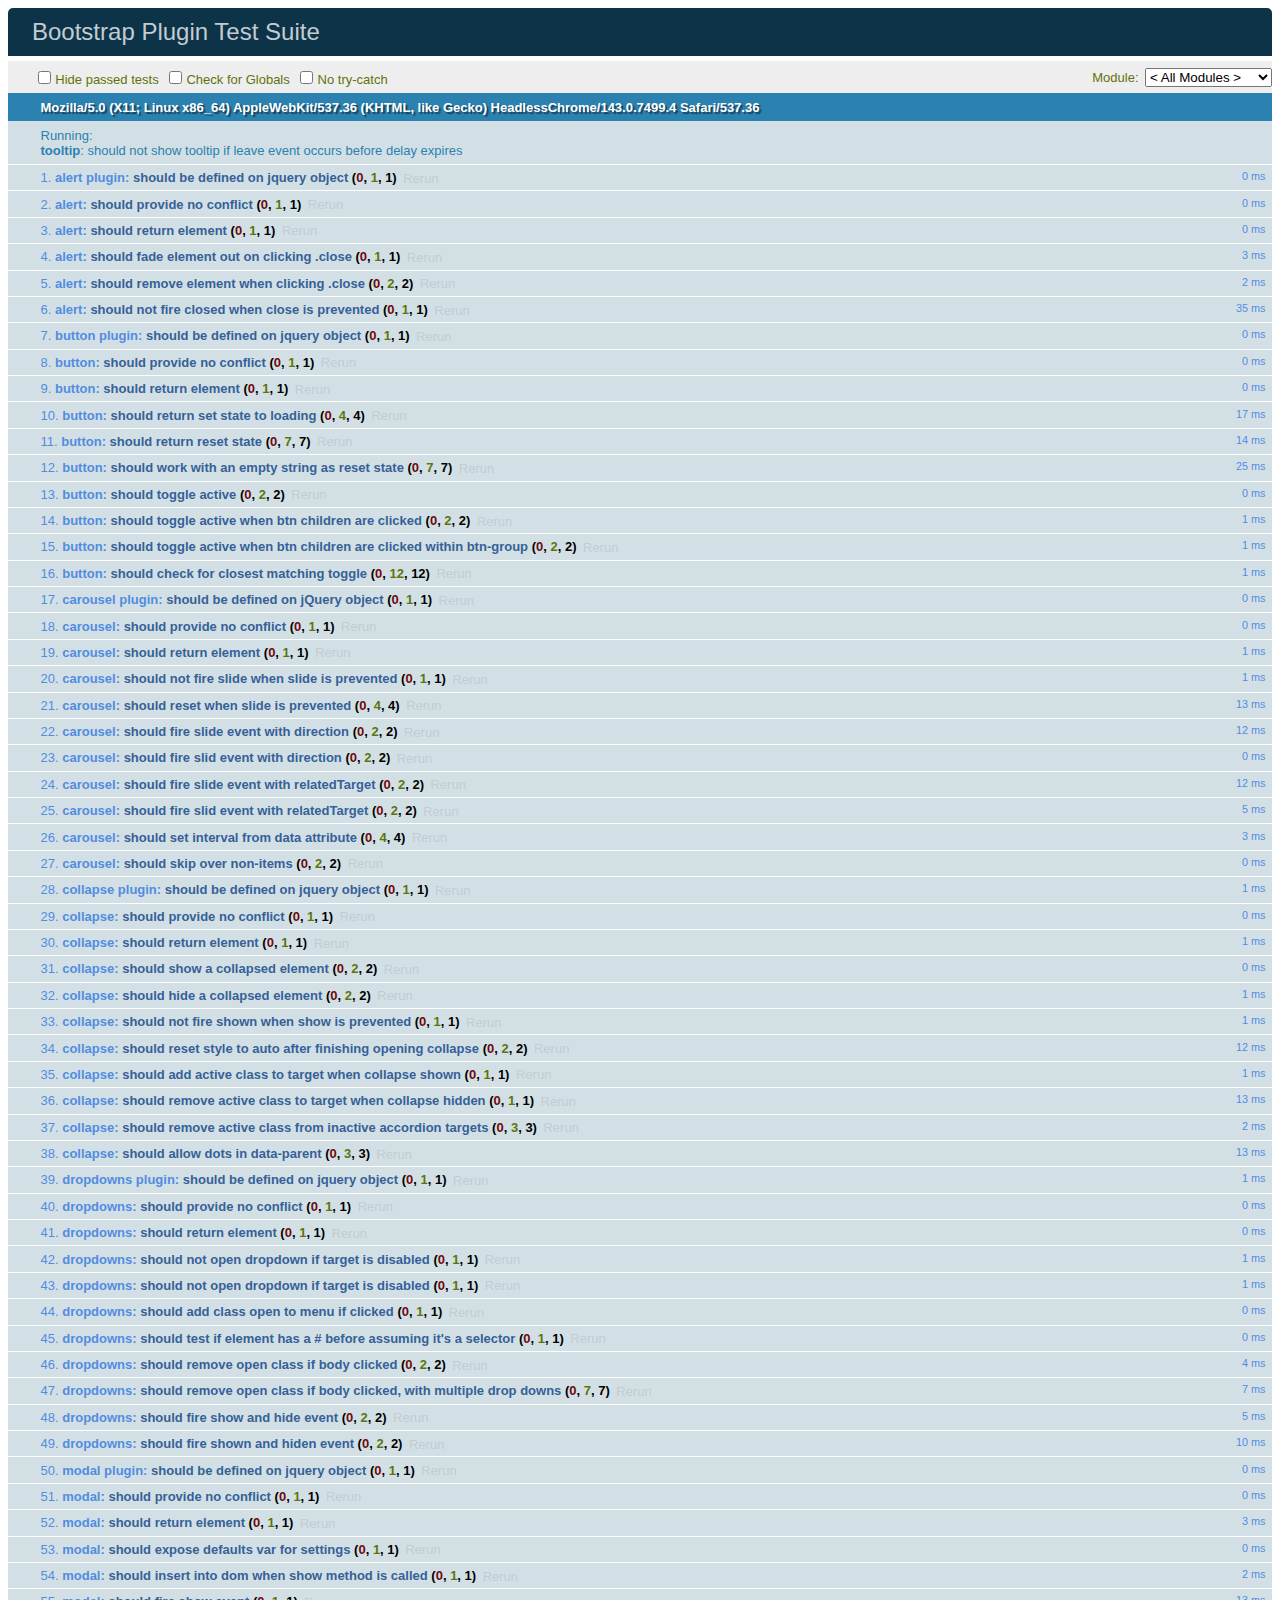
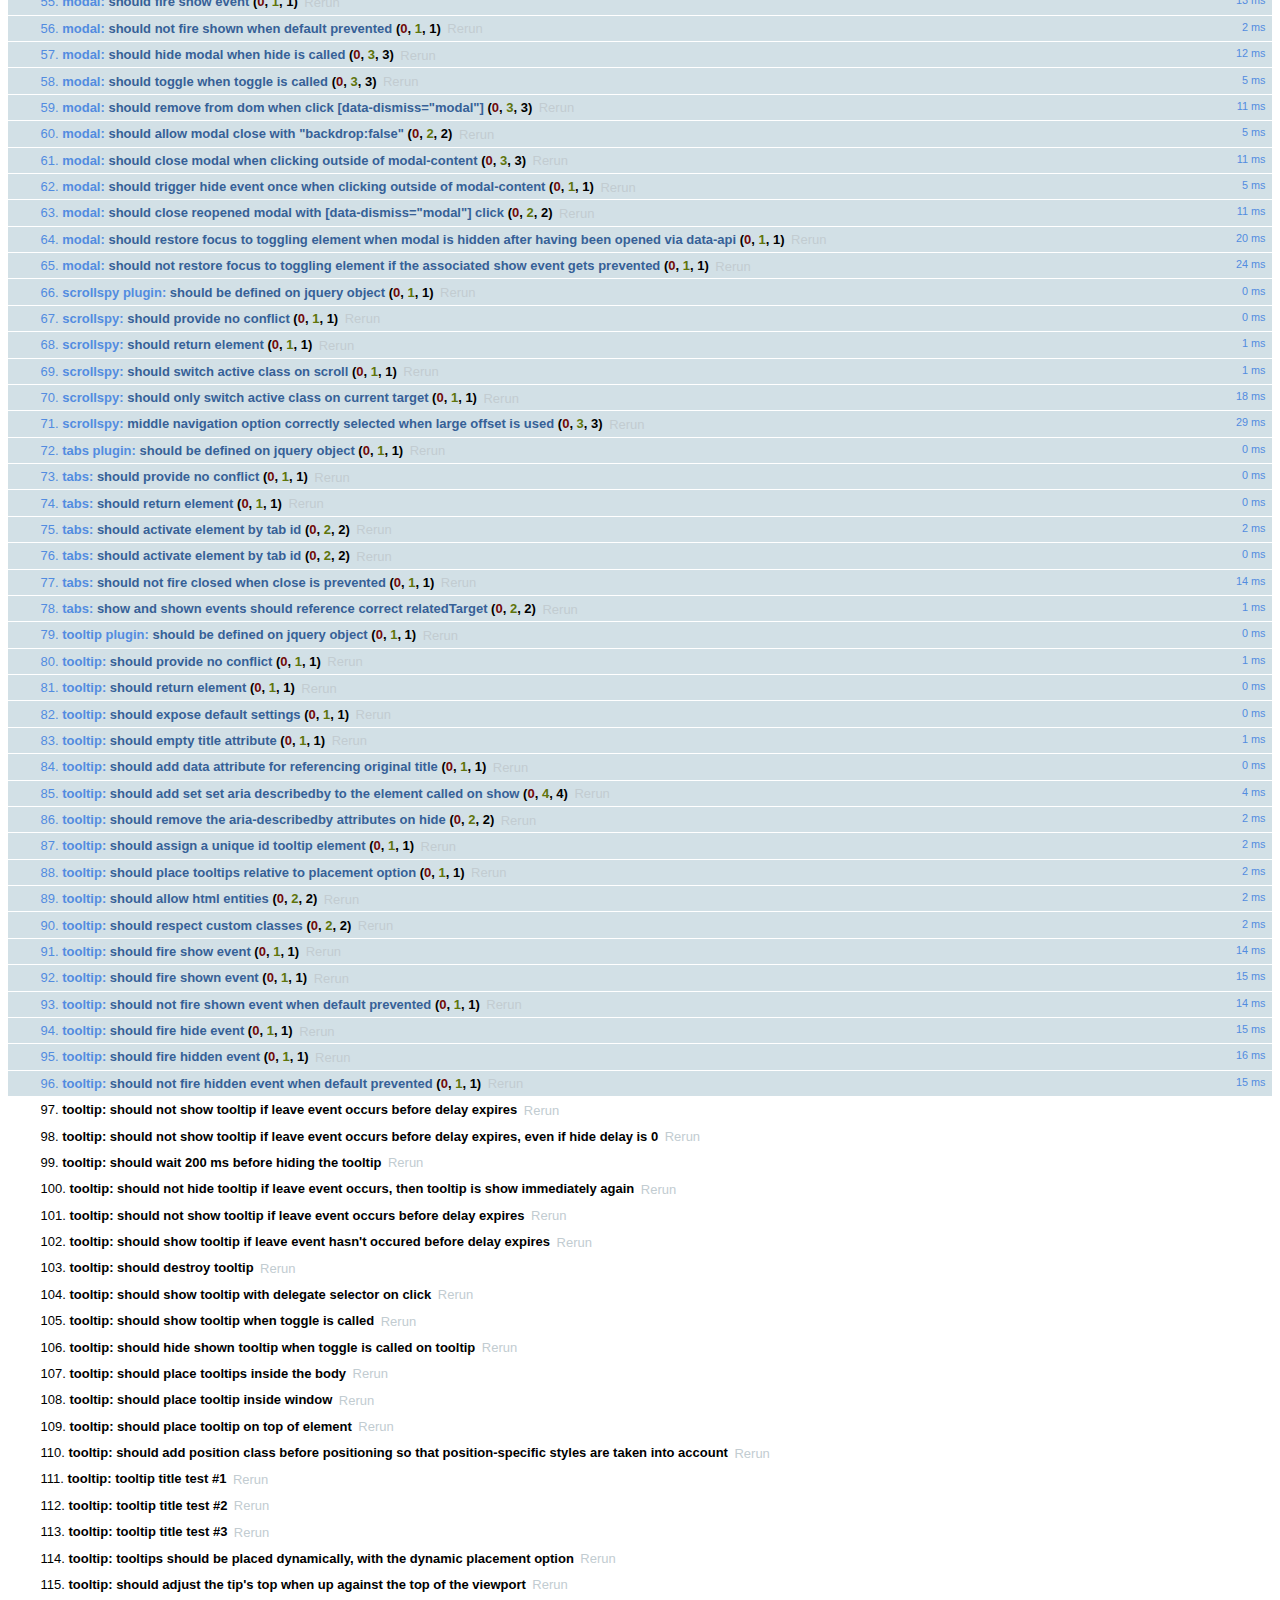
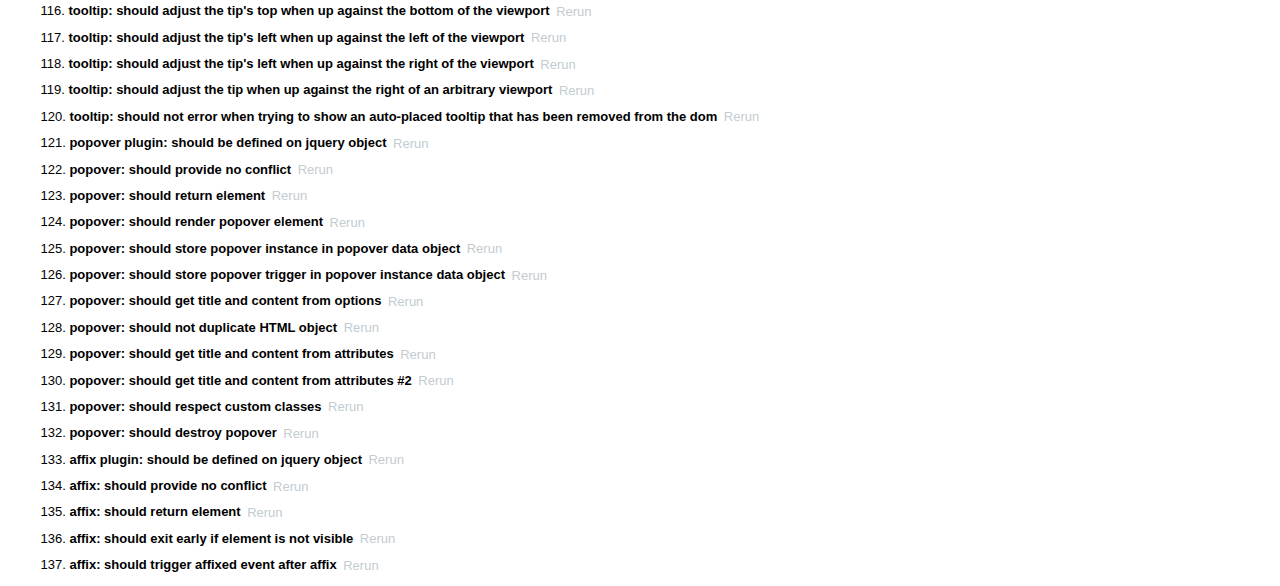
<file: desktop/TornadoAlley/bootstrap-3.2.0/bootstrap-3.2.0/js/tests/index.html>
<!DOCTYPE html>
<html>
  <head>
    <meta charset="utf-8">
    <title>Bootstrap Plugin Test Suite</title>

    <!-- jQuery -->
    <script src="vendor/jquery.min.js"></script>

    <!-- QUnit -->
    <link rel="stylesheet" href="vendor/qunit.css" media="screen">
    <script src="vendor/qunit.js"></script>
    <script>
      // See https://github.com/axemclion/grunt-saucelabs#test-result-details-with-qunit
      var log = []
      QUnit.done = function (test_results) {
        var tests = log.map(function (details) {
          return {
            name: details.name,
            result: details.result,
            expected: details.expected,
            actual: details.actual,
            source: details.source
          }
        })
        test_results.tests = tests

        // Delaying results a bit because in real-world scenario you won't get them immediately
        setTimeout(function () {
          window.global_test_results = test_results
        }, 2000)
      }

      QUnit.testStart(function (testDetails) {
        QUnit.log = function (details) {
          if (!details.result) {
            details.name = testDetails.name
            log.push(details)
          }
        }
      })
    </script>

    <!-- Plugin sources -->
    <script>$.support.transition = false</script>
    <script src="../../js/alert.js"></script>
    <script src="../../js/button.js"></script>
    <script src="../../js/carousel.js"></script>
    <script src="../../js/collapse.js"></script>
    <script src="../../js/dropdown.js"></script>
    <script src="../../js/modal.js"></script>
    <script src="../../js/scrollspy.js"></script>
    <script src="../../js/tab.js"></script>
    <script src="../../js/tooltip.js"></script>
    <script src="../../js/popover.js"></script>
    <script src="../../js/affix.js"></script>

    <!-- Unit tests -->
    <script src="unit/alert.js"></script>
    <script src="unit/button.js"></script>
    <script src="unit/carousel.js"></script>
    <script src="unit/collapse.js"></script>
    <script src="unit/dropdown.js"></script>
    <script src="unit/modal.js"></script>
    <script src="unit/scrollspy.js"></script>
    <script src="unit/tab.js"></script>
    <script src="unit/tooltip.js"></script>
    <script src="unit/popover.js"></script>
    <script src="unit/affix.js"></script>

  </head>
  <body>
    <div>
      <div id="qunit"></div>
      <div id="qunit-fixture"></div>
    </div>
  </body>
</html>
</file>
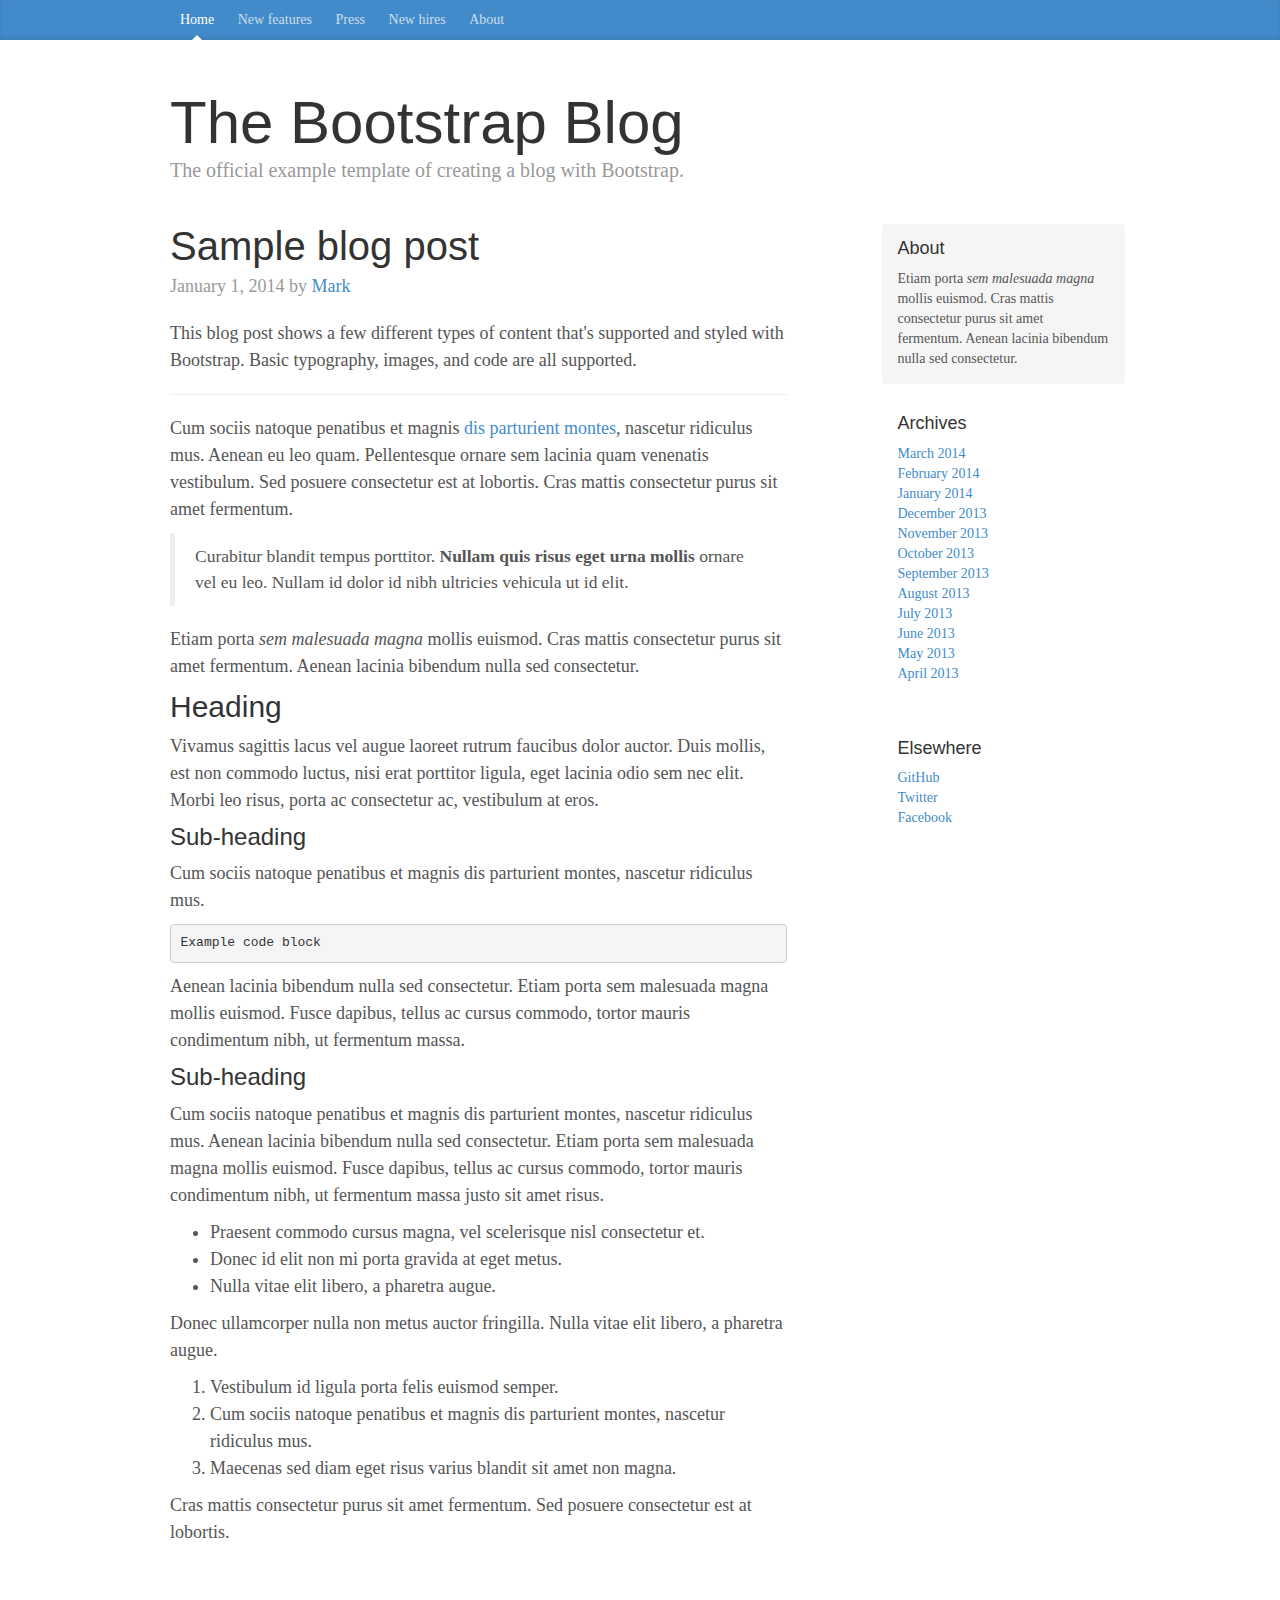
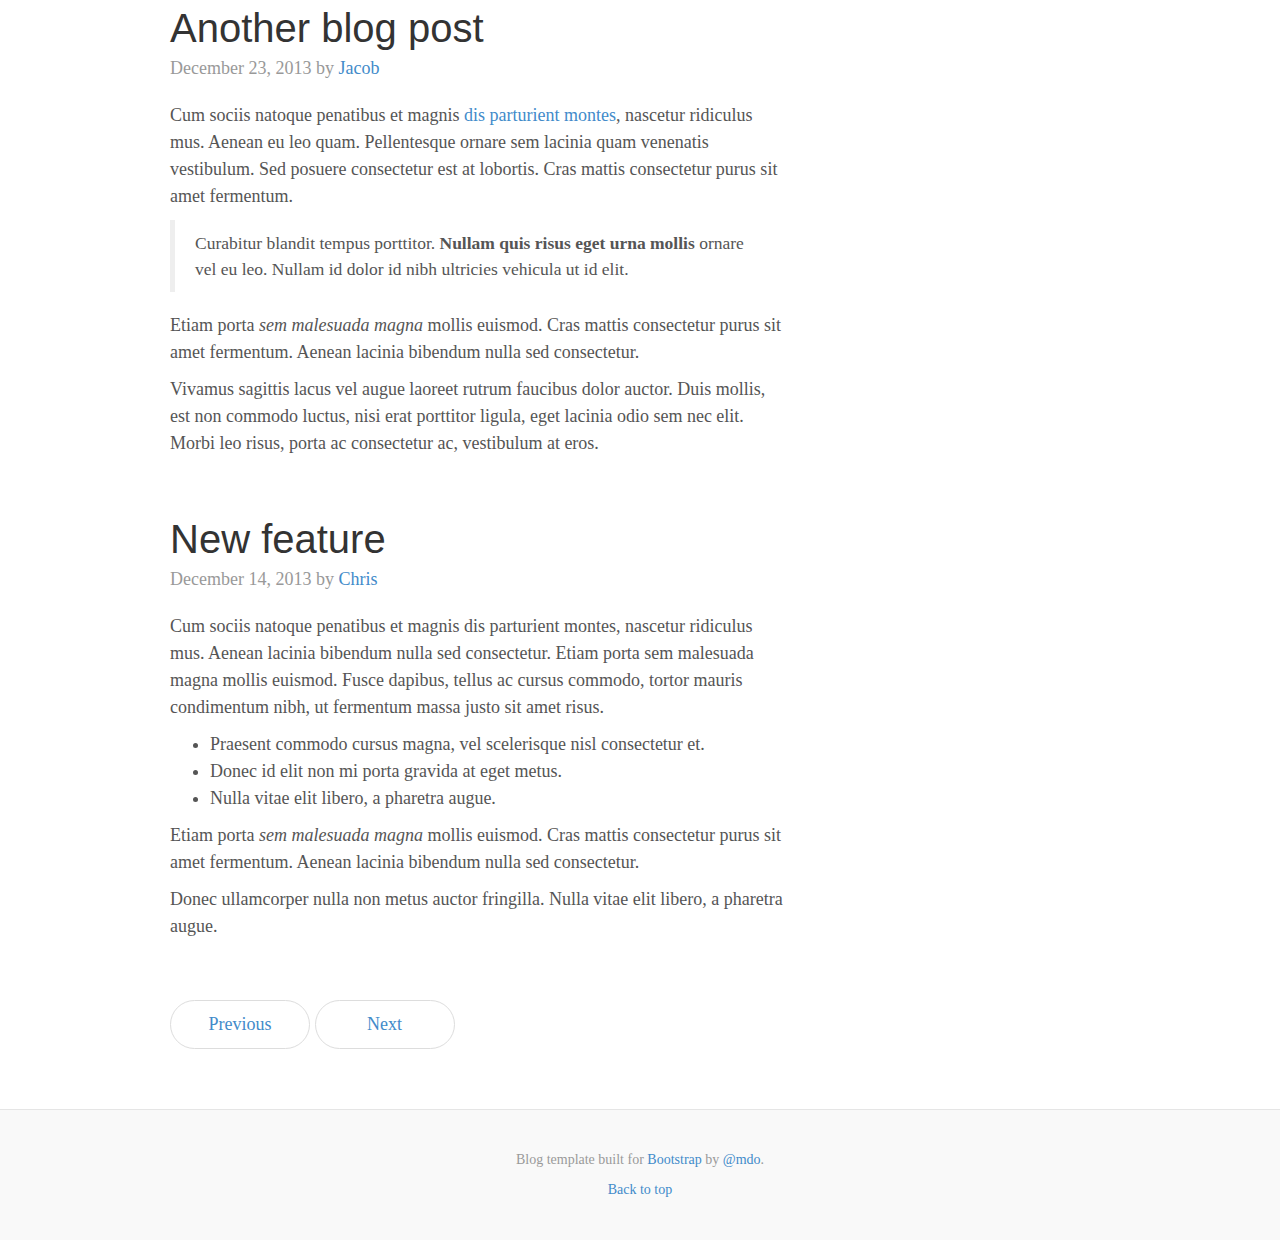
<file: desktop/TornadoAlley/bootstrap-3.2.0/bootstrap-3.2.0/docs/examples/blog/index.html>
<!DOCTYPE html>
<html lang="en">
  <head>
    <meta charset="utf-8">
    <meta http-equiv="X-UA-Compatible" content="IE=edge">
    <meta name="viewport" content="width=device-width, initial-scale=1">
    <meta name="description" content="">
    <meta name="author" content="">
    <link rel="icon" href="../../favicon.ico">

    <title>Blog Template for Bootstrap</title>

    <!-- Bootstrap core CSS -->
    <link href="../../dist/css/bootstrap.min.css" rel="stylesheet">

    <!-- Custom styles for this template -->
    <link href="blog.css" rel="stylesheet">

    <!-- Just for debugging purposes. Don't actually copy these 2 lines! -->
    <!--[if lt IE 9]><script src="../../assets/js/ie8-responsive-file-warning.js"></script><![endif]-->
    <script src="../../assets/js/ie-emulation-modes-warning.js"></script>

    <!-- IE10 viewport hack for Surface/desktop Windows 8 bug -->
    <script src="../../assets/js/ie10-viewport-bug-workaround.js"></script>

    <!-- HTML5 shim and Respond.js IE8 support of HTML5 elements and media queries -->
    <!--[if lt IE 9]>
      <script src="https://oss.maxcdn.com/html5shiv/3.7.2/html5shiv.min.js"></script>
      <script src="https://oss.maxcdn.com/respond/1.4.2/respond.min.js"></script>
    <![endif]-->
  </head>

  <body>

    <div class="blog-masthead">
      <div class="container">
        <nav class="blog-nav">
          <a class="blog-nav-item active" href="#">Home</a>
          <a class="blog-nav-item" href="#">New features</a>
          <a class="blog-nav-item" href="#">Press</a>
          <a class="blog-nav-item" href="#">New hires</a>
          <a class="blog-nav-item" href="#">About</a>
        </nav>
      </div>
    </div>

    <div class="container">

      <div class="blog-header">
        <h1 class="blog-title">The Bootstrap Blog</h1>
        <p class="lead blog-description">The official example template of creating a blog with Bootstrap.</p>
      </div>

      <div class="row">

        <div class="col-sm-8 blog-main">

          <div class="blog-post">
            <h2 class="blog-post-title">Sample blog post</h2>
            <p class="blog-post-meta">January 1, 2014 by <a href="#">Mark</a></p>

            <p>This blog post shows a few different types of content that's supported and styled with Bootstrap. Basic typography, images, and code are all supported.</p>
            <hr>
            <p>Cum sociis natoque penatibus et magnis <a href="#">dis parturient montes</a>, nascetur ridiculus mus. Aenean eu leo quam. Pellentesque ornare sem lacinia quam venenatis vestibulum. Sed posuere consectetur est at lobortis. Cras mattis consectetur purus sit amet fermentum.</p>
            <blockquote>
              <p>Curabitur blandit tempus porttitor. <strong>Nullam quis risus eget urna mollis</strong> ornare vel eu leo. Nullam id dolor id nibh ultricies vehicula ut id elit.</p>
            </blockquote>
            <p>Etiam porta <em>sem malesuada magna</em> mollis euismod. Cras mattis consectetur purus sit amet fermentum. Aenean lacinia bibendum nulla sed consectetur.</p>
            <h2>Heading</h2>
            <p>Vivamus sagittis lacus vel augue laoreet rutrum faucibus dolor auctor. Duis mollis, est non commodo luctus, nisi erat porttitor ligula, eget lacinia odio sem nec elit. Morbi leo risus, porta ac consectetur ac, vestibulum at eros.</p>
            <h3>Sub-heading</h3>
            <p>Cum sociis natoque penatibus et magnis dis parturient montes, nascetur ridiculus mus.</p>
            <pre><code>Example code block</code></pre>
            <p>Aenean lacinia bibendum nulla sed consectetur. Etiam porta sem malesuada magna mollis euismod. Fusce dapibus, tellus ac cursus commodo, tortor mauris condimentum nibh, ut fermentum massa.</p>
            <h3>Sub-heading</h3>
            <p>Cum sociis natoque penatibus et magnis dis parturient montes, nascetur ridiculus mus. Aenean lacinia bibendum nulla sed consectetur. Etiam porta sem malesuada magna mollis euismod. Fusce dapibus, tellus ac cursus commodo, tortor mauris condimentum nibh, ut fermentum massa justo sit amet risus.</p>
            <ul>
              <li>Praesent commodo cursus magna, vel scelerisque nisl consectetur et.</li>
              <li>Donec id elit non mi porta gravida at eget metus.</li>
              <li>Nulla vitae elit libero, a pharetra augue.</li>
            </ul>
            <p>Donec ullamcorper nulla non metus auctor fringilla. Nulla vitae elit libero, a pharetra augue.</p>
            <ol>
              <li>Vestibulum id ligula porta felis euismod semper.</li>
              <li>Cum sociis natoque penatibus et magnis dis parturient montes, nascetur ridiculus mus.</li>
              <li>Maecenas sed diam eget risus varius blandit sit amet non magna.</li>
            </ol>
            <p>Cras mattis consectetur purus sit amet fermentum. Sed posuere consectetur est at lobortis.</p>
          </div><!-- /.blog-post -->

          <div class="blog-post">
            <h2 class="blog-post-title">Another blog post</h2>
            <p class="blog-post-meta">December 23, 2013 by <a href="#">Jacob</a></p>

            <p>Cum sociis natoque penatibus et magnis <a href="#">dis parturient montes</a>, nascetur ridiculus mus. Aenean eu leo quam. Pellentesque ornare sem lacinia quam venenatis vestibulum. Sed posuere consectetur est at lobortis. Cras mattis consectetur purus sit amet fermentum.</p>
            <blockquote>
              <p>Curabitur blandit tempus porttitor. <strong>Nullam quis risus eget urna mollis</strong> ornare vel eu leo. Nullam id dolor id nibh ultricies vehicula ut id elit.</p>
            </blockquote>
            <p>Etiam porta <em>sem malesuada magna</em> mollis euismod. Cras mattis consectetur purus sit amet fermentum. Aenean lacinia bibendum nulla sed consectetur.</p>
            <p>Vivamus sagittis lacus vel augue laoreet rutrum faucibus dolor auctor. Duis mollis, est non commodo luctus, nisi erat porttitor ligula, eget lacinia odio sem nec elit. Morbi leo risus, porta ac consectetur ac, vestibulum at eros.</p>
          </div><!-- /.blog-post -->

          <div class="blog-post">
            <h2 class="blog-post-title">New feature</h2>
            <p class="blog-post-meta">December 14, 2013 by <a href="#">Chris</a></p>

            <p>Cum sociis natoque penatibus et magnis dis parturient montes, nascetur ridiculus mus. Aenean lacinia bibendum nulla sed consectetur. Etiam porta sem malesuada magna mollis euismod. Fusce dapibus, tellus ac cursus commodo, tortor mauris condimentum nibh, ut fermentum massa justo sit amet risus.</p>
            <ul>
              <li>Praesent commodo cursus magna, vel scelerisque nisl consectetur et.</li>
              <li>Donec id elit non mi porta gravida at eget metus.</li>
              <li>Nulla vitae elit libero, a pharetra augue.</li>
            </ul>
            <p>Etiam porta <em>sem malesuada magna</em> mollis euismod. Cras mattis consectetur purus sit amet fermentum. Aenean lacinia bibendum nulla sed consectetur.</p>
            <p>Donec ullamcorper nulla non metus auctor fringilla. Nulla vitae elit libero, a pharetra augue.</p>
          </div><!-- /.blog-post -->

          <ul class="pager">
            <li><a href="#">Previous</a></li>
            <li><a href="#">Next</a></li>
          </ul>

        </div><!-- /.blog-main -->

        <div class="col-sm-3 col-sm-offset-1 blog-sidebar">
          <div class="sidebar-module sidebar-module-inset">
            <h4>About</h4>
            <p>Etiam porta <em>sem malesuada magna</em> mollis euismod. Cras mattis consectetur purus sit amet fermentum. Aenean lacinia bibendum nulla sed consectetur.</p>
          </div>
          <div class="sidebar-module">
            <h4>Archives</h4>
            <ol class="list-unstyled">
              <li><a href="#">March 2014</a></li>
              <li><a href="#">February 2014</a></li>
              <li><a href="#">January 2014</a></li>
              <li><a href="#">December 2013</a></li>
              <li><a href="#">November 2013</a></li>
              <li><a href="#">October 2013</a></li>
              <li><a href="#">September 2013</a></li>
              <li><a href="#">August 2013</a></li>
              <li><a href="#">July 2013</a></li>
              <li><a href="#">June 2013</a></li>
              <li><a href="#">May 2013</a></li>
              <li><a href="#">April 2013</a></li>
            </ol>
          </div>
          <div class="sidebar-module">
            <h4>Elsewhere</h4>
            <ol class="list-unstyled">
              <li><a href="#">GitHub</a></li>
              <li><a href="#">Twitter</a></li>
              <li><a href="#">Facebook</a></li>
            </ol>
          </div>
        </div><!-- /.blog-sidebar -->

      </div><!-- /.row -->

    </div><!-- /.container -->

    <div class="blog-footer">
      <p>Blog template built for <a href="http://getbootstrap.com">Bootstrap</a> by <a href="https://twitter.com/mdo">@mdo</a>.</p>
      <p>
        <a href="#">Back to top</a>
      </p>
    </div>


    <!-- Bootstrap core JavaScript
    ================================================== -->
    <!-- Placed at the end of the document so the pages load faster -->
    <script src="https://ajax.googleapis.com/ajax/libs/jquery/1.11.1/jquery.min.js"></script>
    <script src="../../dist/js/bootstrap.min.js"></script>
    <script src="../../assets/js/docs.min.js"></script>
  </body>
</html>
</file>
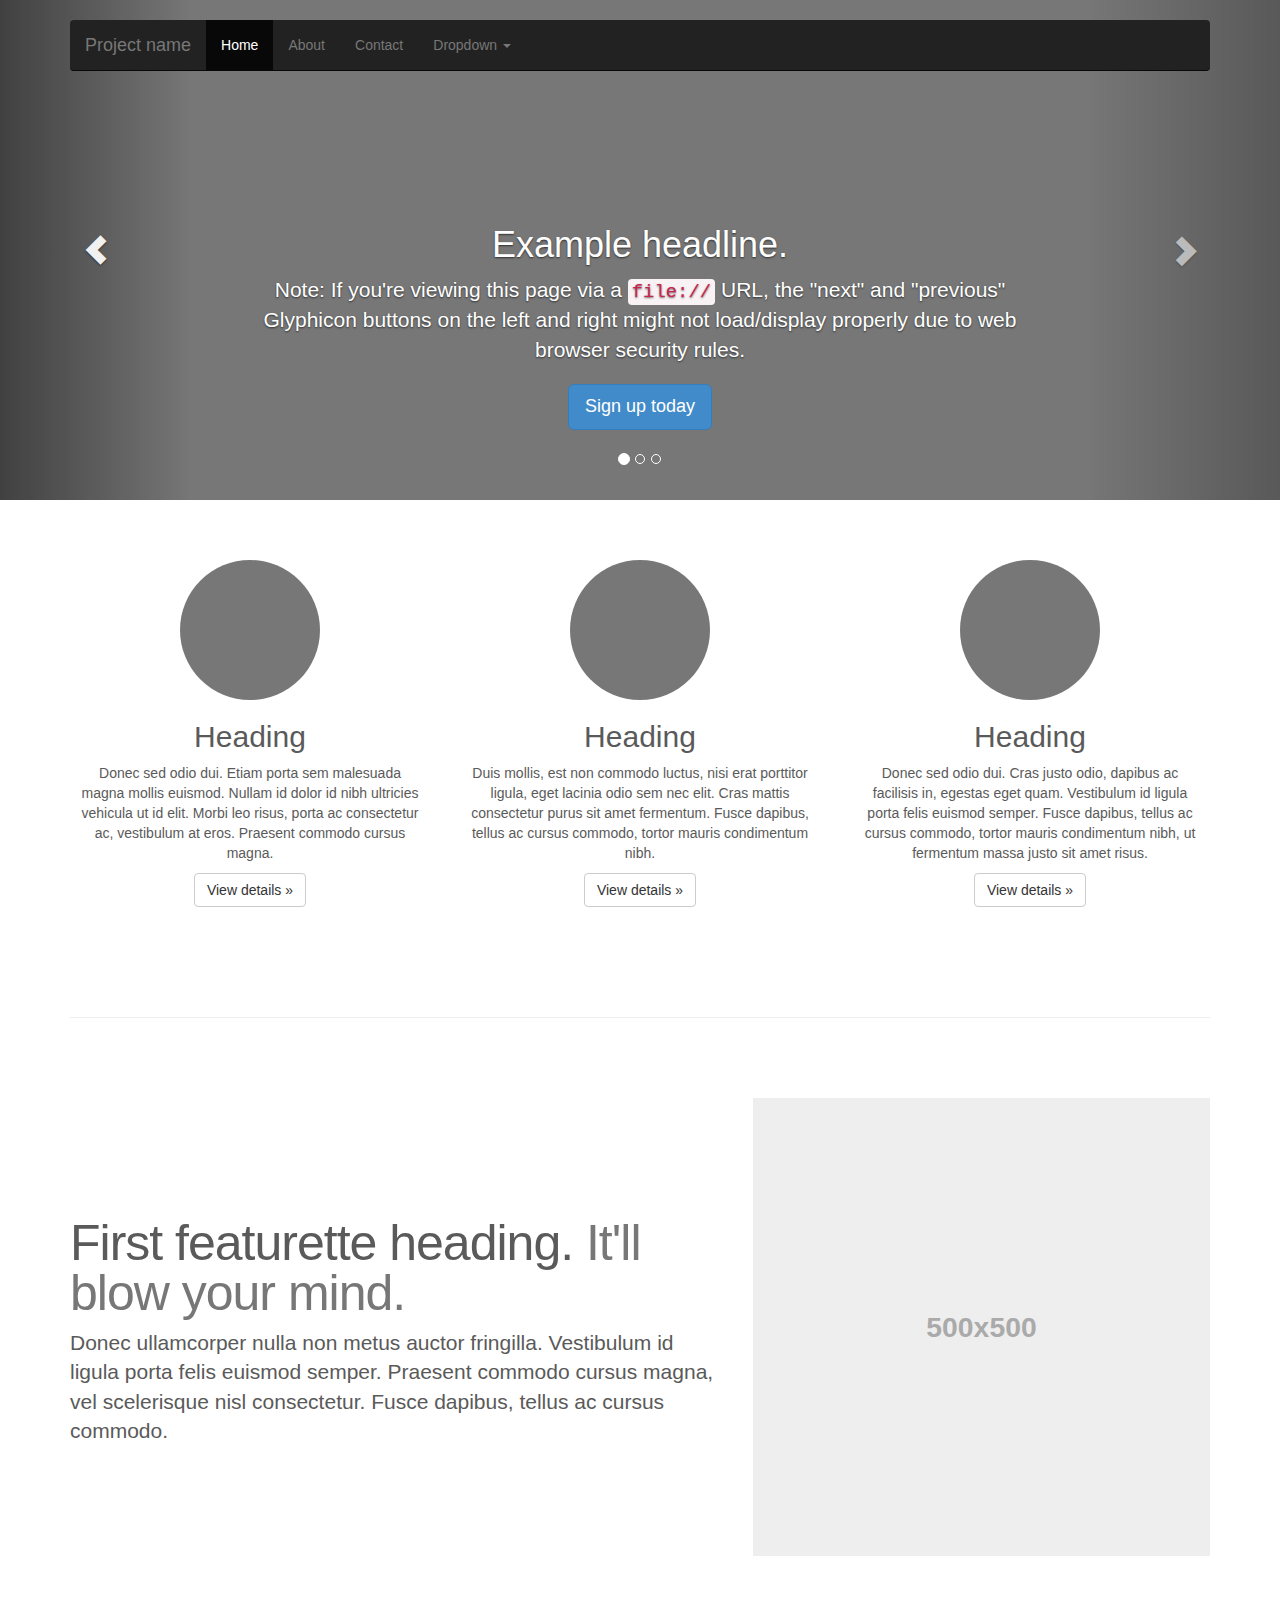
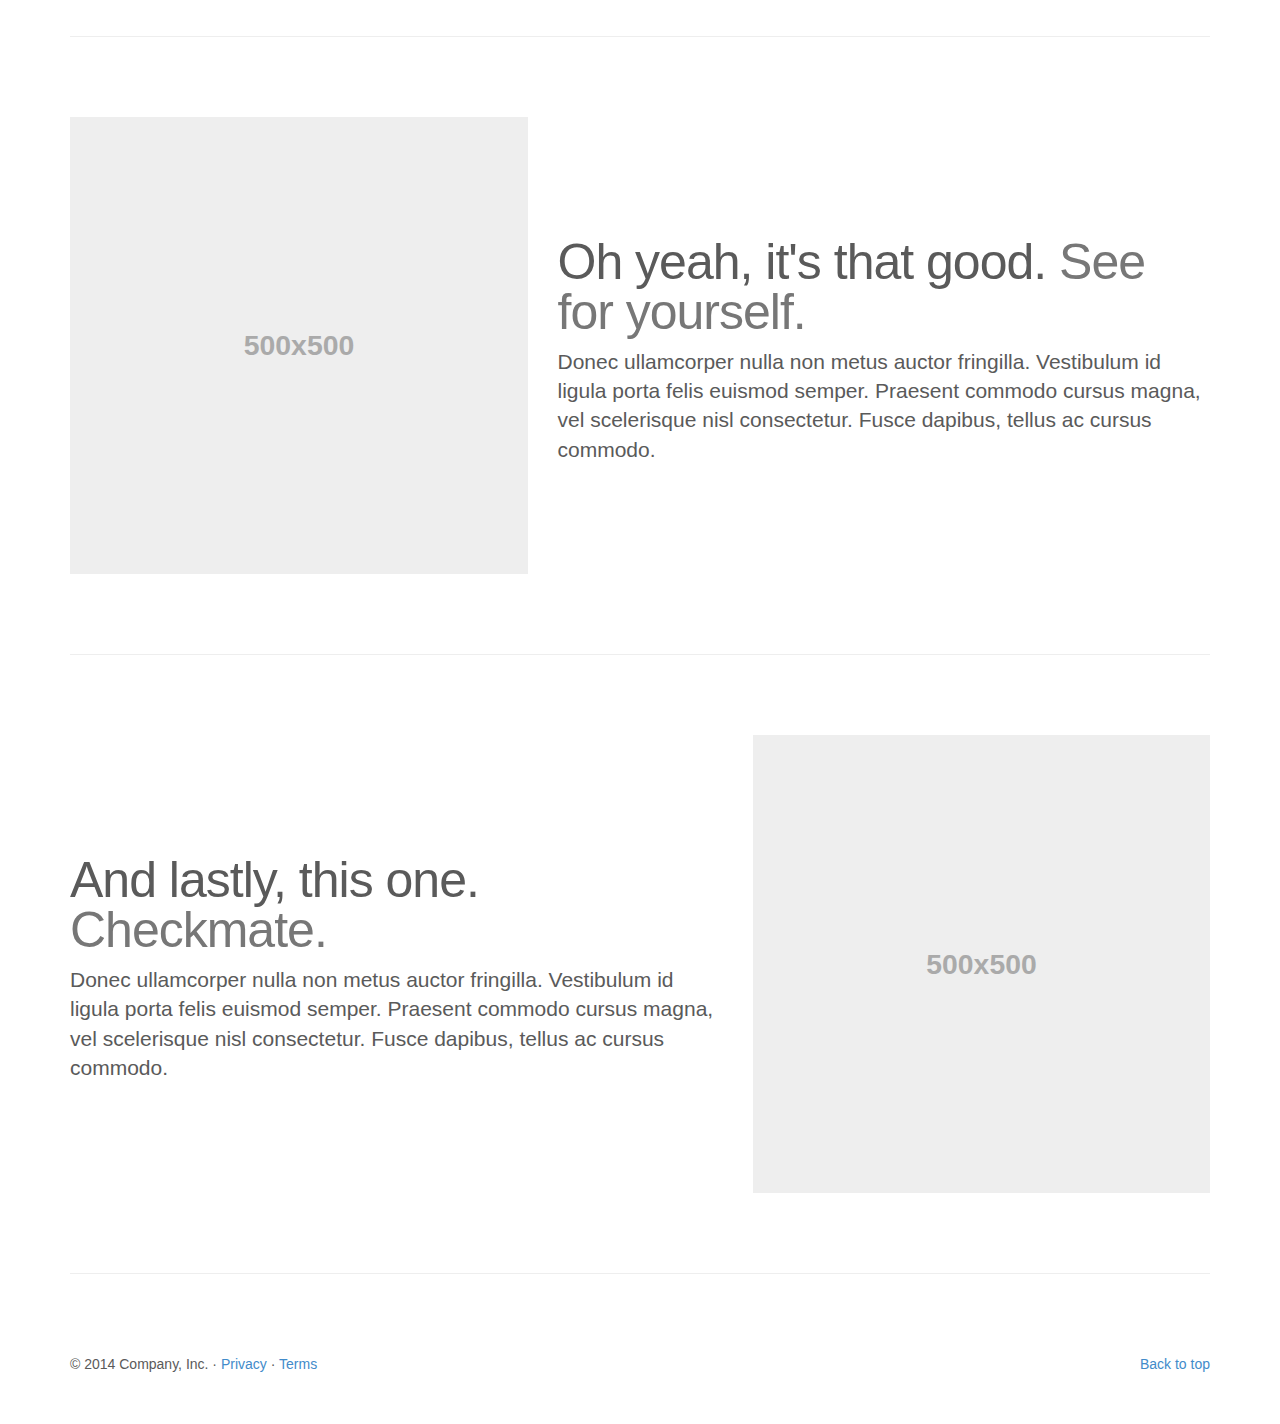
<file: desktop/TornadoAlley/bootstrap-3.2.0/bootstrap-3.2.0/docs/examples/carousel/index.html>
<!DOCTYPE html>
<html lang="en">
  <head>
    <meta charset="utf-8">
    <meta http-equiv="X-UA-Compatible" content="IE=edge">
    <meta name="viewport" content="width=device-width, initial-scale=1">
    <meta name="description" content="">
    <meta name="author" content="">
    <link rel="icon" href="../../favicon.ico">

    <title>Carousel Template for Bootstrap</title>

    <!-- Bootstrap core CSS -->
    <link href="../../dist/css/bootstrap.min.css" rel="stylesheet">

    <!-- Just for debugging purposes. Don't actually copy these 2 lines! -->
    <!--[if lt IE 9]><script src="../../assets/js/ie8-responsive-file-warning.js"></script><![endif]-->
    <script src="../../assets/js/ie-emulation-modes-warning.js"></script>

    <!-- IE10 viewport hack for Surface/desktop Windows 8 bug -->
    <script src="../../assets/js/ie10-viewport-bug-workaround.js"></script>

    <!-- HTML5 shim and Respond.js IE8 support of HTML5 elements and media queries -->
    <!--[if lt IE 9]>
      <script src="https://oss.maxcdn.com/html5shiv/3.7.2/html5shiv.min.js"></script>
      <script src="https://oss.maxcdn.com/respond/1.4.2/respond.min.js"></script>
    <![endif]-->

    <!-- Custom styles for this template -->
    <link href="carousel.css" rel="stylesheet">
  </head>
<!-- NAVBAR
================================================== -->
  <body>
    <div class="navbar-wrapper">
      <div class="container">

        <div class="navbar navbar-inverse navbar-static-top" role="navigation">
          <div class="container">
            <div class="navbar-header">
              <button type="button" class="navbar-toggle" data-toggle="collapse" data-target=".navbar-collapse">
                <span class="sr-only">Toggle navigation</span>
                <span class="icon-bar"></span>
                <span class="icon-bar"></span>
                <span class="icon-bar"></span>
              </button>
              <a class="navbar-brand" href="#">Project name</a>
            </div>
            <div class="navbar-collapse collapse">
              <ul class="nav navbar-nav">
                <li class="active"><a href="#">Home</a></li>
                <li><a href="#about">About</a></li>
                <li><a href="#contact">Contact</a></li>
                <li class="dropdown">
                  <a href="#" class="dropdown-toggle" data-toggle="dropdown">Dropdown <span class="caret"></span></a>
                  <ul class="dropdown-menu" role="menu">
                    <li><a href="#">Action</a></li>
                    <li><a href="#">Another action</a></li>
                    <li><a href="#">Something else here</a></li>
                    <li class="divider"></li>
                    <li class="dropdown-header">Nav header</li>
                    <li><a href="#">Separated link</a></li>
                    <li><a href="#">One more separated link</a></li>
                  </ul>
                </li>
              </ul>
            </div>
          </div>
        </div>

      </div>
    </div>


    <!-- Carousel
    ================================================== -->
    <div id="myCarousel" class="carousel slide" data-ride="carousel">
      <!-- Indicators -->
      <ol class="carousel-indicators">
        <li data-target="#myCarousel" data-slide-to="0" class="active"></li>
        <li data-target="#myCarousel" data-slide-to="1"></li>
        <li data-target="#myCarousel" data-slide-to="2"></li>
      </ol>
      <div class="carousel-inner">
        <div class="item active">
          <img src="[data-uri]" alt="First slide">
          <div class="container">
            <div class="carousel-caption">
              <h1>Example headline.</h1>
              <p>Note: If you're viewing this page via a <code>file://</code> URL, the "next" and "previous" Glyphicon buttons on the left and right might not load/display properly due to web browser security rules.</p>
              <p><a class="btn btn-lg btn-primary" href="#" role="button">Sign up today</a></p>
            </div>
          </div>
        </div>
        <div class="item">
          <img src="[data-uri]" alt="Second slide">
          <div class="container">
            <div class="carousel-caption">
              <h1>Another example headline.</h1>
              <p>Cras justo odio, dapibus ac facilisis in, egestas eget quam. Donec id elit non mi porta gravida at eget metus. Nullam id dolor id nibh ultricies vehicula ut id elit.</p>
              <p><a class="btn btn-lg btn-primary" href="#" role="button">Learn more</a></p>
            </div>
          </div>
        </div>
        <div class="item">
          <img src="[data-uri]" alt="Third slide">
          <div class="container">
            <div class="carousel-caption">
              <h1>One more for good measure.</h1>
              <p>Cras justo odio, dapibus ac facilisis in, egestas eget quam. Donec id elit non mi porta gravida at eget metus. Nullam id dolor id nibh ultricies vehicula ut id elit.</p>
              <p><a class="btn btn-lg btn-primary" href="#" role="button">Browse gallery</a></p>
            </div>
          </div>
        </div>
      </div>
      <a class="left carousel-control" href="#myCarousel" role="button" data-slide="prev"><span class="glyphicon glyphicon-chevron-left"></span></a>
      <a class="right carousel-control" href="#myCarousel" role="button" data-slide="next"><span class="glyphicon glyphicon-chevron-right"></span></a>
    </div><!-- /.carousel -->



    <!-- Marketing messaging and featurettes
    ================================================== -->
    <!-- Wrap the rest of the page in another container to center all the content. -->

    <div class="container marketing">

      <!-- Three columns of text below the carousel -->
      <div class="row">
        <div class="col-lg-4">
          <img class="img-circle" src="[data-uri]" alt="Generic placeholder image" style="width: 140px; height: 140px;">
          <h2>Heading</h2>
          <p>Donec sed odio dui. Etiam porta sem malesuada magna mollis euismod. Nullam id dolor id nibh ultricies vehicula ut id elit. Morbi leo risus, porta ac consectetur ac, vestibulum at eros. Praesent commodo cursus magna.</p>
          <p><a class="btn btn-default" href="#" role="button">View details &raquo;</a></p>
        </div><!-- /.col-lg-4 -->
        <div class="col-lg-4">
          <img class="img-circle" src="[data-uri]" alt="Generic placeholder image" style="width: 140px; height: 140px;">
          <h2>Heading</h2>
          <p>Duis mollis, est non commodo luctus, nisi erat porttitor ligula, eget lacinia odio sem nec elit. Cras mattis consectetur purus sit amet fermentum. Fusce dapibus, tellus ac cursus commodo, tortor mauris condimentum nibh.</p>
          <p><a class="btn btn-default" href="#" role="button">View details &raquo;</a></p>
        </div><!-- /.col-lg-4 -->
        <div class="col-lg-4">
          <img class="img-circle" src="[data-uri]" alt="Generic placeholder image" style="width: 140px; height: 140px;">
          <h2>Heading</h2>
          <p>Donec sed odio dui. Cras justo odio, dapibus ac facilisis in, egestas eget quam. Vestibulum id ligula porta felis euismod semper. Fusce dapibus, tellus ac cursus commodo, tortor mauris condimentum nibh, ut fermentum massa justo sit amet risus.</p>
          <p><a class="btn btn-default" href="#" role="button">View details &raquo;</a></p>
        </div><!-- /.col-lg-4 -->
      </div><!-- /.row -->


      <!-- START THE FEATURETTES -->

      <hr class="featurette-divider">

      <div class="row featurette">
        <div class="col-md-7">
          <h2 class="featurette-heading">First featurette heading. <span class="text-muted">It'll blow your mind.</span></h2>
          <p class="lead">Donec ullamcorper nulla non metus auctor fringilla. Vestibulum id ligula porta felis euismod semper. Praesent commodo cursus magna, vel scelerisque nisl consectetur. Fusce dapibus, tellus ac cursus commodo.</p>
        </div>
        <div class="col-md-5">
          <img class="featurette-image img-responsive" data-src="holder.js/500x500/auto" alt="Generic placeholder image">
        </div>
      </div>

      <hr class="featurette-divider">

      <div class="row featurette">
        <div class="col-md-5">
          <img class="featurette-image img-responsive" data-src="holder.js/500x500/auto" alt="Generic placeholder image">
        </div>
        <div class="col-md-7">
          <h2 class="featurette-heading">Oh yeah, it's that good. <span class="text-muted">See for yourself.</span></h2>
          <p class="lead">Donec ullamcorper nulla non metus auctor fringilla. Vestibulum id ligula porta felis euismod semper. Praesent commodo cursus magna, vel scelerisque nisl consectetur. Fusce dapibus, tellus ac cursus commodo.</p>
        </div>
      </div>

      <hr class="featurette-divider">

      <div class="row featurette">
        <div class="col-md-7">
          <h2 class="featurette-heading">And lastly, this one. <span class="text-muted">Checkmate.</span></h2>
          <p class="lead">Donec ullamcorper nulla non metus auctor fringilla. Vestibulum id ligula porta felis euismod semper. Praesent commodo cursus magna, vel scelerisque nisl consectetur. Fusce dapibus, tellus ac cursus commodo.</p>
        </div>
        <div class="col-md-5">
          <img class="featurette-image img-responsive" data-src="holder.js/500x500/auto" alt="Generic placeholder image">
        </div>
      </div>

      <hr class="featurette-divider">

      <!-- /END THE FEATURETTES -->


      <!-- FOOTER -->
      <footer>
        <p class="pull-right"><a href="#">Back to top</a></p>
        <p>&copy; 2014 Company, Inc. &middot; <a href="#">Privacy</a> &middot; <a href="#">Terms</a></p>
      </footer>

    </div><!-- /.container -->


    <!-- Bootstrap core JavaScript
    ================================================== -->
    <!-- Placed at the end of the document so the pages load faster -->
    <script src="https://ajax.googleapis.com/ajax/libs/jquery/1.11.1/jquery.min.js"></script>
    <script src="../../dist/js/bootstrap.min.js"></script>
    <script src="../../assets/js/docs.min.js"></script>
  </body>
</html>
</file>
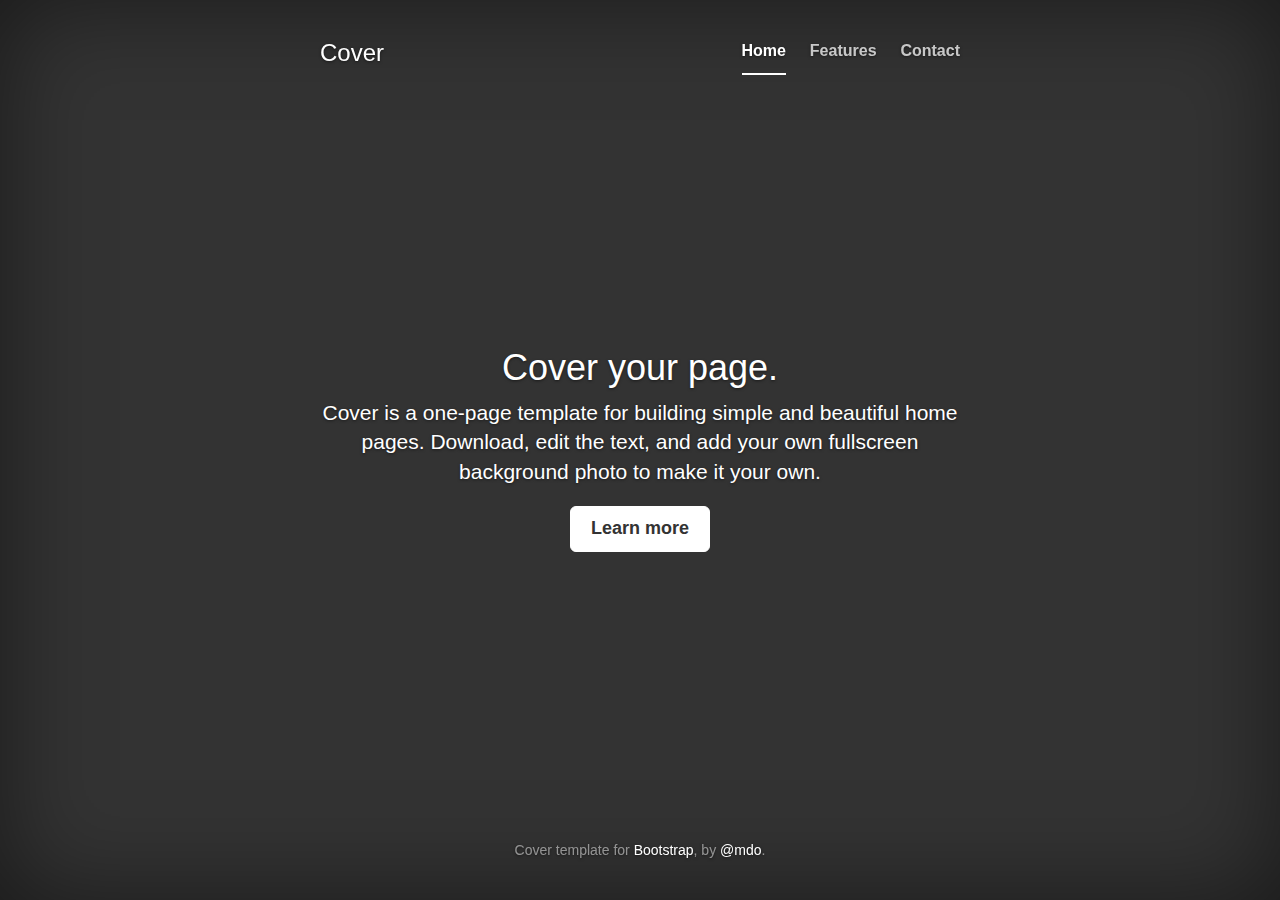
<file: desktop/TornadoAlley/bootstrap-3.2.0/bootstrap-3.2.0/docs/examples/cover/index.html>
<!DOCTYPE html>
<html lang="en">
  <head>
    <meta charset="utf-8">
    <meta http-equiv="X-UA-Compatible" content="IE=edge">
    <meta name="viewport" content="width=device-width, initial-scale=1">
    <meta name="description" content="">
    <meta name="author" content="">
    <link rel="icon" href="../../favicon.ico">

    <title>Cover Template for Bootstrap</title>

    <!-- Bootstrap core CSS -->
    <link href="../../dist/css/bootstrap.min.css" rel="stylesheet">

    <!-- Custom styles for this template -->
    <link href="cover.css" rel="stylesheet">

    <!-- Just for debugging purposes. Don't actually copy these 2 lines! -->
    <!--[if lt IE 9]><script src="../../assets/js/ie8-responsive-file-warning.js"></script><![endif]-->
    <script src="../../assets/js/ie-emulation-modes-warning.js"></script>

    <!-- IE10 viewport hack for Surface/desktop Windows 8 bug -->
    <script src="../../assets/js/ie10-viewport-bug-workaround.js"></script>

    <!-- HTML5 shim and Respond.js IE8 support of HTML5 elements and media queries -->
    <!--[if lt IE 9]>
      <script src="https://oss.maxcdn.com/html5shiv/3.7.2/html5shiv.min.js"></script>
      <script src="https://oss.maxcdn.com/respond/1.4.2/respond.min.js"></script>
    <![endif]-->
  </head>

  <body>

    <div class="site-wrapper">

      <div class="site-wrapper-inner">

        <div class="cover-container">

          <div class="masthead clearfix">
            <div class="inner">
              <h3 class="masthead-brand">Cover</h3>
              <ul class="nav masthead-nav">
                <li class="active"><a href="#">Home</a></li>
                <li><a href="#">Features</a></li>
                <li><a href="#">Contact</a></li>
              </ul>
            </div>
          </div>

          <div class="inner cover">
            <h1 class="cover-heading">Cover your page.</h1>
            <p class="lead">Cover is a one-page template for building simple and beautiful home pages. Download, edit the text, and add your own fullscreen background photo to make it your own.</p>
            <p class="lead">
              <a href="#" class="btn btn-lg btn-default">Learn more</a>
            </p>
          </div>

          <div class="mastfoot">
            <div class="inner">
              <p>Cover template for <a href="http://getbootstrap.com">Bootstrap</a>, by <a href="https://twitter.com/mdo">@mdo</a>.</p>
            </div>
          </div>

        </div>

      </div>

    </div>

    <!-- Bootstrap core JavaScript
    ================================================== -->
    <!-- Placed at the end of the document so the pages load faster -->
    <script src="https://ajax.googleapis.com/ajax/libs/jquery/1.11.1/jquery.min.js"></script>
    <script src="../../dist/js/bootstrap.min.js"></script>
    <script src="../../assets/js/docs.min.js"></script>
  </body>
</html>
</file>
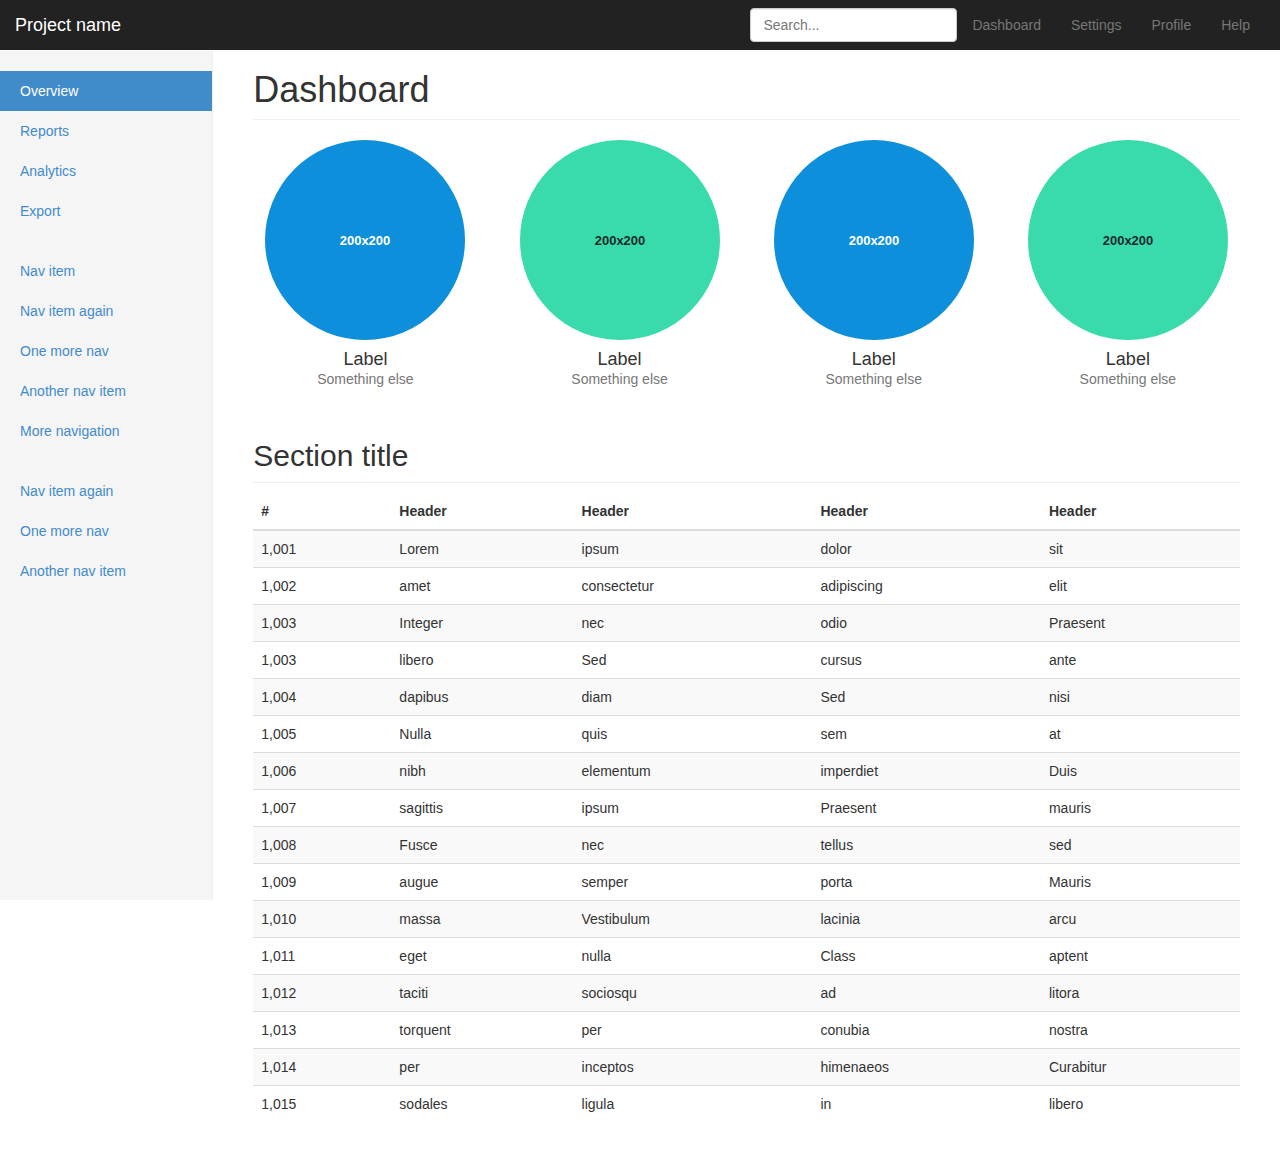
<file: desktop/TornadoAlley/bootstrap-3.2.0/bootstrap-3.2.0/docs/examples/dashboard/index.html>
<!DOCTYPE html>
<html lang="en">
  <head>
    <meta charset="utf-8">
    <meta http-equiv="X-UA-Compatible" content="IE=edge">
    <meta name="viewport" content="width=device-width, initial-scale=1">
    <meta name="description" content="">
    <meta name="author" content="">
    <link rel="icon" href="../../favicon.ico">

    <title>Dashboard Template for Bootstrap</title>

    <!-- Bootstrap core CSS -->
    <link href="../../dist/css/bootstrap.min.css" rel="stylesheet">

    <!-- Custom styles for this template -->
    <link href="dashboard.css" rel="stylesheet">

    <!-- Just for debugging purposes. Don't actually copy these 2 lines! -->
    <!--[if lt IE 9]><script src="../../assets/js/ie8-responsive-file-warning.js"></script><![endif]-->
    <script src="../../assets/js/ie-emulation-modes-warning.js"></script>

    <!-- IE10 viewport hack for Surface/desktop Windows 8 bug -->
    <script src="../../assets/js/ie10-viewport-bug-workaround.js"></script>

    <!-- HTML5 shim and Respond.js IE8 support of HTML5 elements and media queries -->
    <!--[if lt IE 9]>
      <script src="https://oss.maxcdn.com/html5shiv/3.7.2/html5shiv.min.js"></script>
      <script src="https://oss.maxcdn.com/respond/1.4.2/respond.min.js"></script>
    <![endif]-->
  </head>

  <body>

    <div class="navbar navbar-inverse navbar-fixed-top" role="navigation">
      <div class="container-fluid">
        <div class="navbar-header">
          <button type="button" class="navbar-toggle" data-toggle="collapse" data-target=".navbar-collapse">
            <span class="sr-only">Toggle navigation</span>
            <span class="icon-bar"></span>
            <span class="icon-bar"></span>
            <span class="icon-bar"></span>
          </button>
          <a class="navbar-brand" href="#">Project name</a>
        </div>
        <div class="navbar-collapse collapse">
          <ul class="nav navbar-nav navbar-right">
            <li><a href="#">Dashboard</a></li>
            <li><a href="#">Settings</a></li>
            <li><a href="#">Profile</a></li>
            <li><a href="#">Help</a></li>
          </ul>
          <form class="navbar-form navbar-right">
            <input type="text" class="form-control" placeholder="Search...">
          </form>
        </div>
      </div>
    </div>

    <div class="container-fluid">
      <div class="row">
        <div class="col-sm-3 col-md-2 sidebar">
          <ul class="nav nav-sidebar">
            <li class="active"><a href="#">Overview</a></li>
            <li><a href="#">Reports</a></li>
            <li><a href="#">Analytics</a></li>
            <li><a href="#">Export</a></li>
          </ul>
          <ul class="nav nav-sidebar">
            <li><a href="">Nav item</a></li>
            <li><a href="">Nav item again</a></li>
            <li><a href="">One more nav</a></li>
            <li><a href="">Another nav item</a></li>
            <li><a href="">More navigation</a></li>
          </ul>
          <ul class="nav nav-sidebar">
            <li><a href="">Nav item again</a></li>
            <li><a href="">One more nav</a></li>
            <li><a href="">Another nav item</a></li>
          </ul>
        </div>
        <div class="col-sm-9 col-sm-offset-3 col-md-10 col-md-offset-2 main">
          <h1 class="page-header">Dashboard</h1>

          <div class="row placeholders">
            <div class="col-xs-6 col-sm-3 placeholder">
              <img data-src="holder.js/200x200/auto/sky" class="img-responsive" alt="Generic placeholder thumbnail">
              <h4>Label</h4>
              <span class="text-muted">Something else</span>
            </div>
            <div class="col-xs-6 col-sm-3 placeholder">
              <img data-src="holder.js/200x200/auto/vine" class="img-responsive" alt="Generic placeholder thumbnail">
              <h4>Label</h4>
              <span class="text-muted">Something else</span>
            </div>
            <div class="col-xs-6 col-sm-3 placeholder">
              <img data-src="holder.js/200x200/auto/sky" class="img-responsive" alt="Generic placeholder thumbnail">
              <h4>Label</h4>
              <span class="text-muted">Something else</span>
            </div>
            <div class="col-xs-6 col-sm-3 placeholder">
              <img data-src="holder.js/200x200/auto/vine" class="img-responsive" alt="Generic placeholder thumbnail">
              <h4>Label</h4>
              <span class="text-muted">Something else</span>
            </div>
          </div>

          <h2 class="sub-header">Section title</h2>
          <div class="table-responsive">
            <table class="table table-striped">
              <thead>
                <tr>
                  <th>#</th>
                  <th>Header</th>
                  <th>Header</th>
                  <th>Header</th>
                  <th>Header</th>
                </tr>
              </thead>
              <tbody>
                <tr>
                  <td>1,001</td>
                  <td>Lorem</td>
                  <td>ipsum</td>
                  <td>dolor</td>
                  <td>sit</td>
                </tr>
                <tr>
                  <td>1,002</td>
                  <td>amet</td>
                  <td>consectetur</td>
                  <td>adipiscing</td>
                  <td>elit</td>
                </tr>
                <tr>
                  <td>1,003</td>
                  <td>Integer</td>
                  <td>nec</td>
                  <td>odio</td>
                  <td>Praesent</td>
                </tr>
                <tr>
                  <td>1,003</td>
                  <td>libero</td>
                  <td>Sed</td>
                  <td>cursus</td>
                  <td>ante</td>
                </tr>
                <tr>
                  <td>1,004</td>
                  <td>dapibus</td>
                  <td>diam</td>
                  <td>Sed</td>
                  <td>nisi</td>
                </tr>
                <tr>
                  <td>1,005</td>
                  <td>Nulla</td>
                  <td>quis</td>
                  <td>sem</td>
                  <td>at</td>
                </tr>
                <tr>
                  <td>1,006</td>
                  <td>nibh</td>
                  <td>elementum</td>
                  <td>imperdiet</td>
                  <td>Duis</td>
                </tr>
                <tr>
                  <td>1,007</td>
                  <td>sagittis</td>
                  <td>ipsum</td>
                  <td>Praesent</td>
                  <td>mauris</td>
                </tr>
                <tr>
                  <td>1,008</td>
                  <td>Fusce</td>
                  <td>nec</td>
                  <td>tellus</td>
                  <td>sed</td>
                </tr>
                <tr>
                  <td>1,009</td>
                  <td>augue</td>
                  <td>semper</td>
                  <td>porta</td>
                  <td>Mauris</td>
                </tr>
                <tr>
                  <td>1,010</td>
                  <td>massa</td>
                  <td>Vestibulum</td>
                  <td>lacinia</td>
                  <td>arcu</td>
                </tr>
                <tr>
                  <td>1,011</td>
                  <td>eget</td>
                  <td>nulla</td>
                  <td>Class</td>
                  <td>aptent</td>
                </tr>
                <tr>
                  <td>1,012</td>
                  <td>taciti</td>
                  <td>sociosqu</td>
                  <td>ad</td>
                  <td>litora</td>
                </tr>
                <tr>
                  <td>1,013</td>
                  <td>torquent</td>
                  <td>per</td>
                  <td>conubia</td>
                  <td>nostra</td>
                </tr>
                <tr>
                  <td>1,014</td>
                  <td>per</td>
                  <td>inceptos</td>
                  <td>himenaeos</td>
                  <td>Curabitur</td>
                </tr>
                <tr>
                  <td>1,015</td>
                  <td>sodales</td>
                  <td>ligula</td>
                  <td>in</td>
                  <td>libero</td>
                </tr>
              </tbody>
            </table>
          </div>
        </div>
      </div>
    </div>

    <!-- Bootstrap core JavaScript
    ================================================== -->
    <!-- Placed at the end of the document so the pages load faster -->
    <script src="https://ajax.googleapis.com/ajax/libs/jquery/1.11.1/jquery.min.js"></script>
    <script src="../../dist/js/bootstrap.min.js"></script>
    <script src="../../assets/js/docs.min.js"></script>
  </body>
</html>
</file>
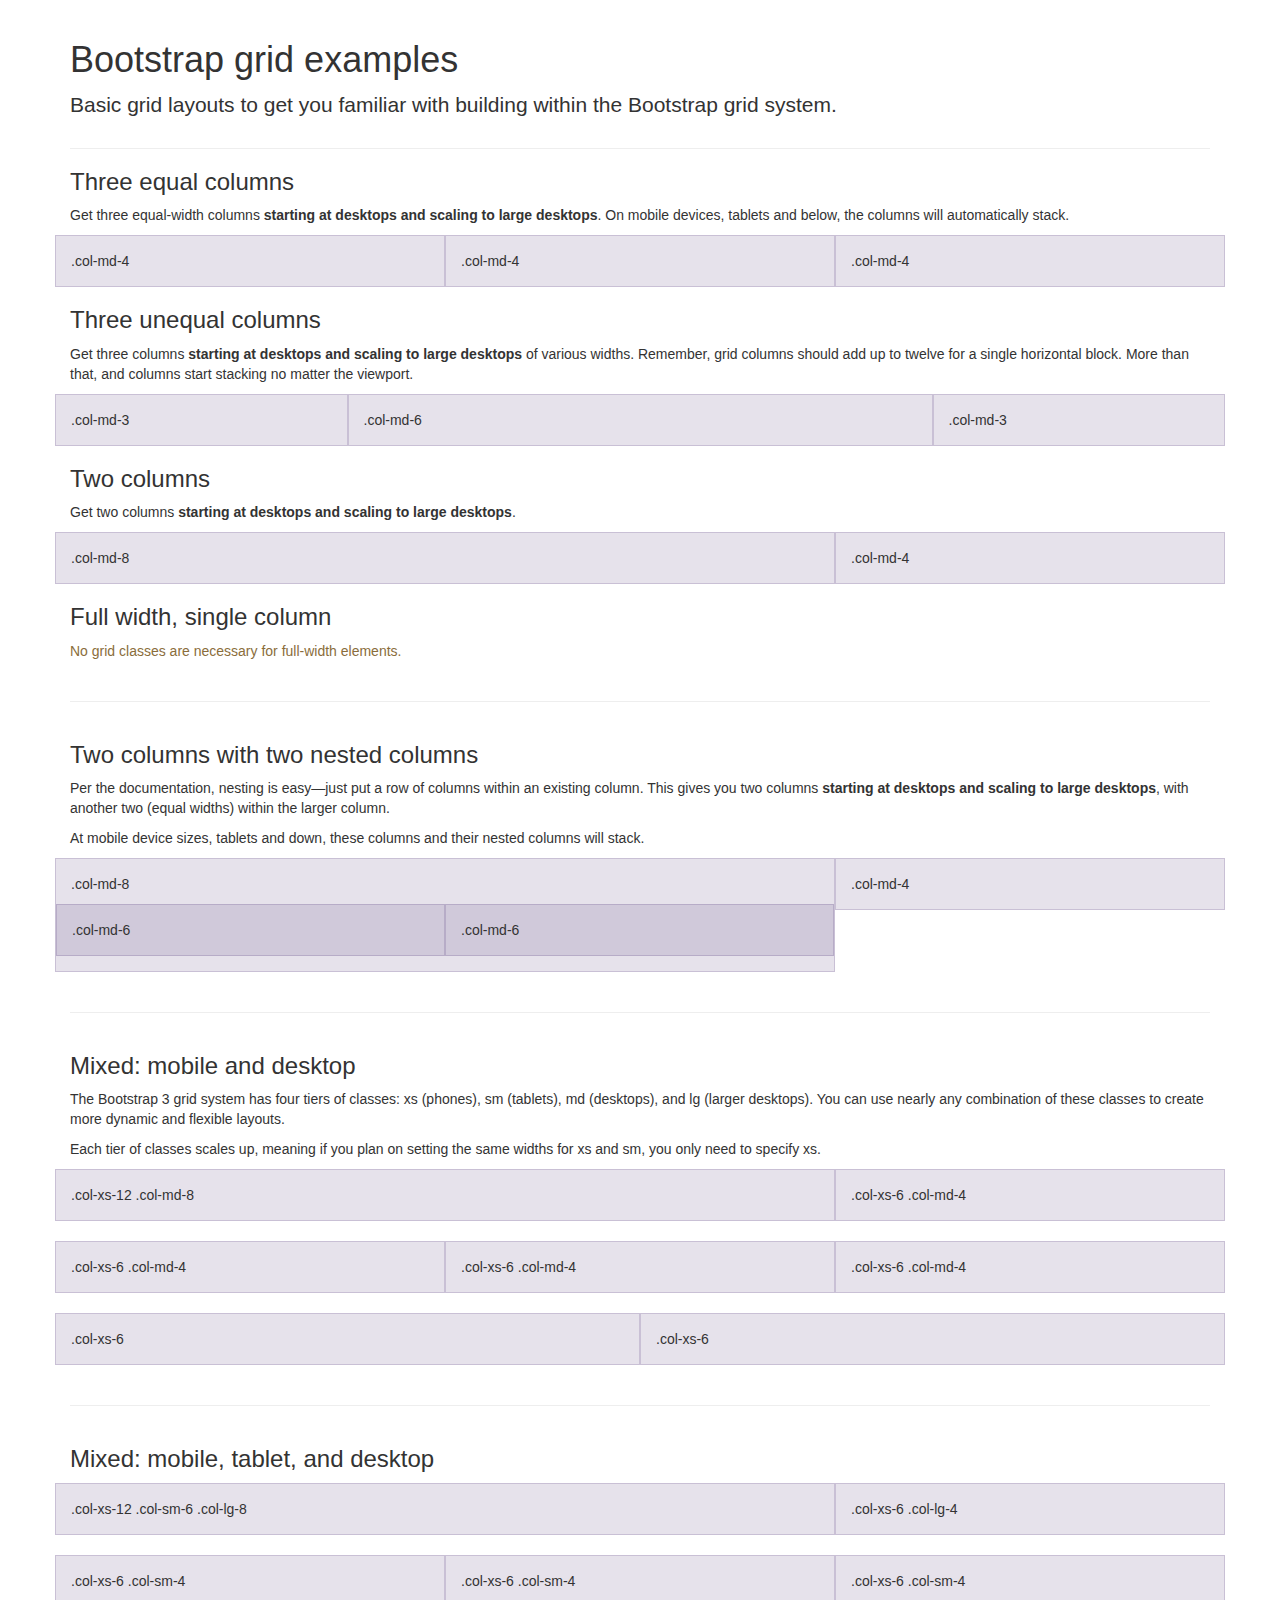
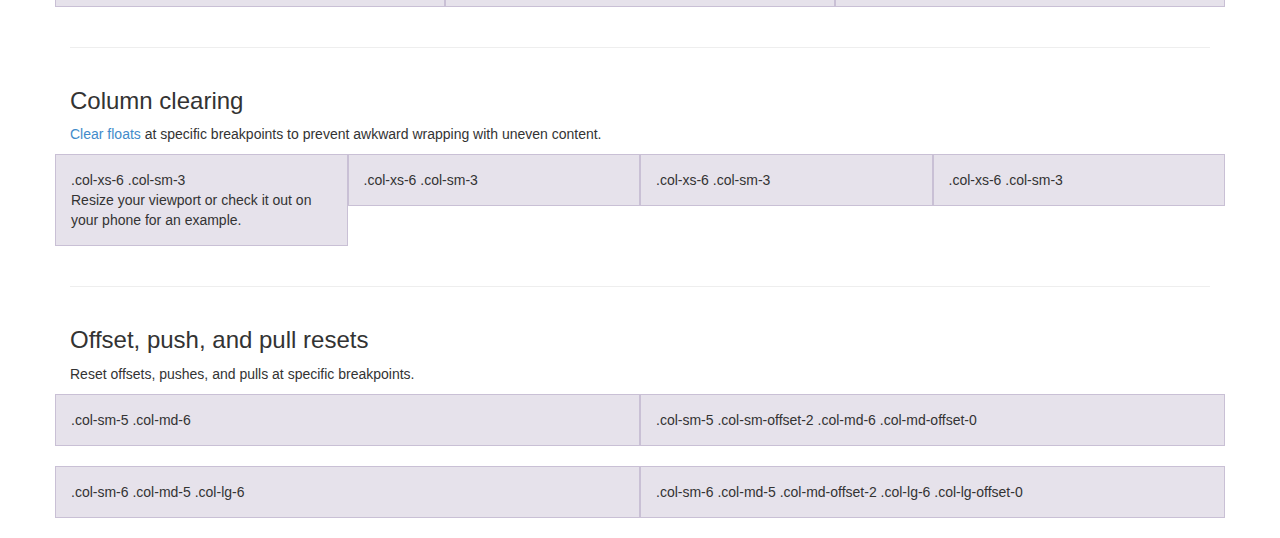
<file: desktop/TornadoAlley/bootstrap-3.2.0/bootstrap-3.2.0/docs/examples/grid/index.html>
<!DOCTYPE html>
<html lang="en">
  <head>
    <meta charset="utf-8">
    <meta http-equiv="X-UA-Compatible" content="IE=edge">
    <meta name="viewport" content="width=device-width, initial-scale=1">
    <meta name="description" content="">
    <meta name="author" content="">
    <link rel="icon" href="../../favicon.ico">

    <title>Grid Template for Bootstrap</title>

    <!-- Bootstrap core CSS -->
    <link href="../../dist/css/bootstrap.min.css" rel="stylesheet">

    <!-- Custom styles for this template -->
    <link href="grid.css" rel="stylesheet">

    <!-- Just for debugging purposes. Don't actually copy these 2 lines! -->
    <!--[if lt IE 9]><script src="../../assets/js/ie8-responsive-file-warning.js"></script><![endif]-->
    <script src="../../assets/js/ie-emulation-modes-warning.js"></script>

    <!-- IE10 viewport hack for Surface/desktop Windows 8 bug -->
    <script src="../../assets/js/ie10-viewport-bug-workaround.js"></script>

    <!-- HTML5 shim and Respond.js IE8 support of HTML5 elements and media queries -->
    <!--[if lt IE 9]>
      <script src="https://oss.maxcdn.com/html5shiv/3.7.2/html5shiv.min.js"></script>
      <script src="https://oss.maxcdn.com/respond/1.4.2/respond.min.js"></script>
    <![endif]-->
  </head>

  <body>
    <div class="container">

      <div class="page-header">
        <h1>Bootstrap grid examples</h1>
        <p class="lead">Basic grid layouts to get you familiar with building within the Bootstrap grid system.</p>
      </div>

      <h3>Three equal columns</h3>
      <p>Get three equal-width columns <strong>starting at desktops and scaling to large desktops</strong>. On mobile devices, tablets and below, the columns will automatically stack.</p>
      <div class="row">
        <div class="col-md-4">.col-md-4</div>
        <div class="col-md-4">.col-md-4</div>
        <div class="col-md-4">.col-md-4</div>
      </div>

      <h3>Three unequal columns</h3>
      <p>Get three columns <strong>starting at desktops and scaling to large desktops</strong> of various widths. Remember, grid columns should add up to twelve for a single horizontal block. More than that, and columns start stacking no matter the viewport.</p>
      <div class="row">
        <div class="col-md-3">.col-md-3</div>
        <div class="col-md-6">.col-md-6</div>
        <div class="col-md-3">.col-md-3</div>
      </div>

      <h3>Two columns</h3>
      <p>Get two columns <strong>starting at desktops and scaling to large desktops</strong>.</p>
      <div class="row">
        <div class="col-md-8">.col-md-8</div>
        <div class="col-md-4">.col-md-4</div>
      </div>

      <h3>Full width, single column</h3>
      <p class="text-warning">No grid classes are necessary for full-width elements.</p>

      <hr>

      <h3>Two columns with two nested columns</h3>
      <p>Per the documentation, nesting is easy—just put a row of columns within an existing column. This gives you two columns <strong>starting at desktops and scaling to large desktops</strong>, with another two (equal widths) within the larger column.</p>
      <p>At mobile device sizes, tablets and down, these columns and their nested columns will stack.</p>
      <div class="row">
        <div class="col-md-8">
          .col-md-8
          <div class="row">
            <div class="col-md-6">.col-md-6</div>
            <div class="col-md-6">.col-md-6</div>
          </div>
        </div>
        <div class="col-md-4">.col-md-4</div>
      </div>

      <hr>

      <h3>Mixed: mobile and desktop</h3>
      <p>The Bootstrap 3 grid system has four tiers of classes: xs (phones), sm (tablets), md (desktops), and lg (larger desktops). You can use nearly any combination of these classes to create more dynamic and flexible layouts.</p>
      <p>Each tier of classes scales up, meaning if you plan on setting the same widths for xs and sm, you only need to specify xs.</p>
      <div class="row">
        <div class="col-xs-12 col-md-8">.col-xs-12 .col-md-8</div>
        <div class="col-xs-6 col-md-4">.col-xs-6 .col-md-4</div>
      </div>
      <div class="row">
        <div class="col-xs-6 col-md-4">.col-xs-6 .col-md-4</div>
        <div class="col-xs-6 col-md-4">.col-xs-6 .col-md-4</div>
        <div class="col-xs-6 col-md-4">.col-xs-6 .col-md-4</div>
      </div>
      <div class="row">
        <div class="col-xs-6">.col-xs-6</div>
        <div class="col-xs-6">.col-xs-6</div>
      </div>

      <hr>

      <h3>Mixed: mobile, tablet, and desktop</h3>
      <p></p>
      <div class="row">
        <div class="col-xs-12 col-sm-6 col-lg-8">.col-xs-12 .col-sm-6 .col-lg-8</div>
        <div class="col-xs-6 col-lg-4">.col-xs-6 .col-lg-4</div>
      </div>
      <div class="row">
        <div class="col-xs-6 col-sm-4">.col-xs-6 .col-sm-4</div>
        <div class="col-xs-6 col-sm-4">.col-xs-6 .col-sm-4</div>
        <div class="col-xs-6 col-sm-4">.col-xs-6 .col-sm-4</div>
      </div>

      <hr>

      <h3>Column clearing</h3>
      <p><a href="http://getbootstrap.com/css/#grid-responsive-resets">Clear floats</a> at specific breakpoints to prevent awkward wrapping with uneven content.</p>
      <div class="row">
        <div class="col-xs-6 col-sm-3">
          .col-xs-6 .col-sm-3
          <br>
          Resize your viewport or check it out on your phone for an example.
        </div>
        <div class="col-xs-6 col-sm-3">.col-xs-6 .col-sm-3</div>

        <!-- Add the extra clearfix for only the required viewport -->
        <div class="clearfix visible-xs"></div>

        <div class="col-xs-6 col-sm-3">.col-xs-6 .col-sm-3</div>
        <div class="col-xs-6 col-sm-3">.col-xs-6 .col-sm-3</div>
      </div>

      <hr>

      <h3>Offset, push, and pull resets</h3>
      <p>Reset offsets, pushes, and pulls at specific breakpoints.</p>
      <div class="row">
        <div class="col-sm-5 col-md-6">.col-sm-5 .col-md-6</div>
        <div class="col-sm-5 col-sm-offset-2 col-md-6 col-md-offset-0">.col-sm-5 .col-sm-offset-2 .col-md-6 .col-md-offset-0</div>
      </div>
      <div class="row">
        <div class="col-sm-6 col-md-5 col-lg-6">.col-sm-6 .col-md-5 .col-lg-6</div>
        <div class="col-sm-6 col-md-5 col-md-offset-2 col-lg-6 col-lg-offset-0">.col-sm-6 .col-md-5 .col-md-offset-2 .col-lg-6 .col-lg-offset-0</div>
      </div>


    </div> <!-- /container -->


    <!-- Bootstrap core JavaScript
    ================================================== -->
    <!-- Placed at the end of the document so the pages load faster -->
  </body>
</html>
</file>
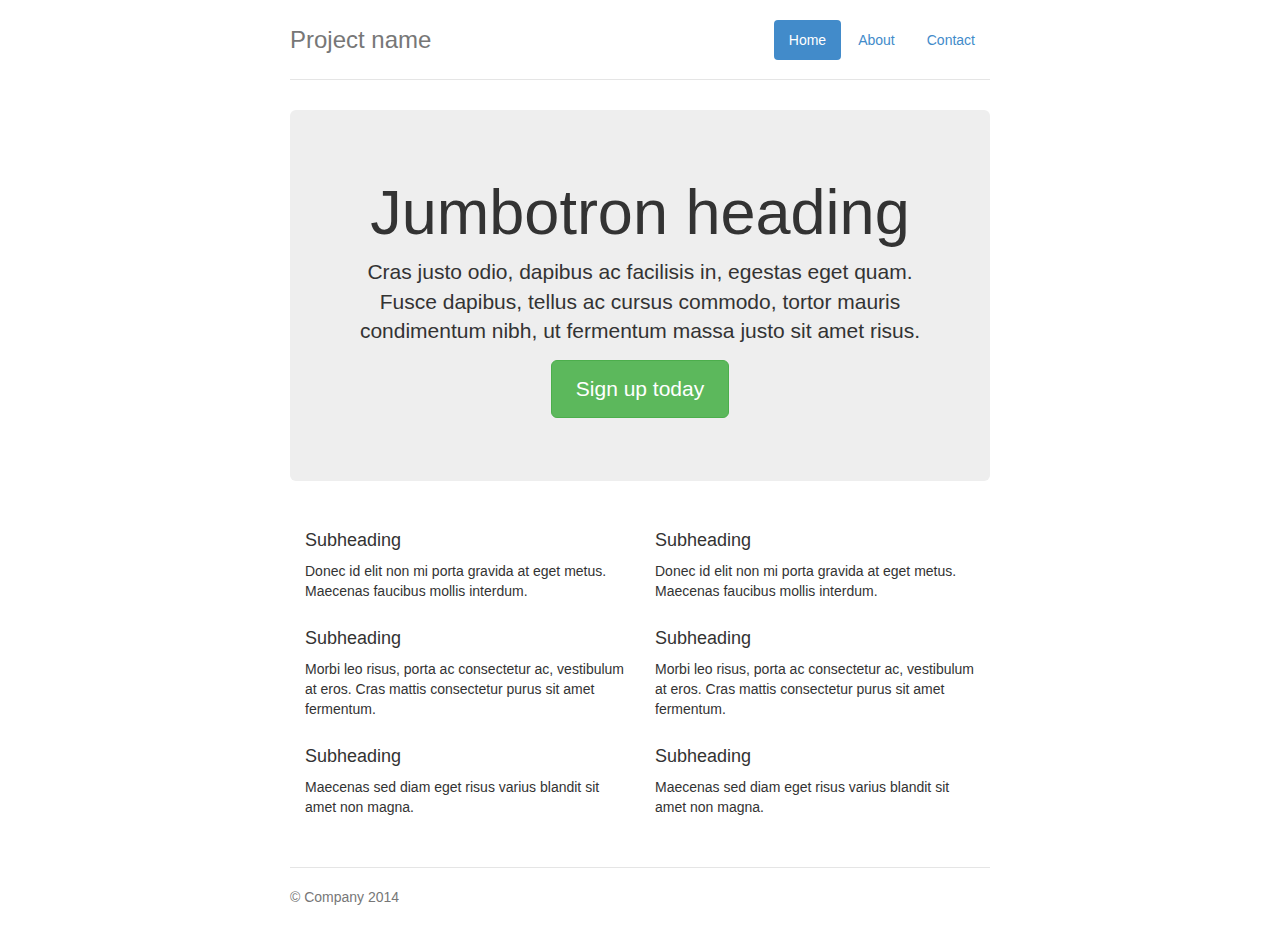
<file: desktop/TornadoAlley/bootstrap-3.2.0/bootstrap-3.2.0/docs/examples/jumbotron-narrow/index.html>
<!DOCTYPE html>
<html lang="en">
  <head>
    <meta charset="utf-8">
    <meta http-equiv="X-UA-Compatible" content="IE=edge">
    <meta name="viewport" content="width=device-width, initial-scale=1">
    <meta name="description" content="">
    <meta name="author" content="">
    <link rel="icon" href="../../favicon.ico">

    <title>Narrow Jumbotron Template for Bootstrap</title>

    <!-- Bootstrap core CSS -->
    <link href="../../dist/css/bootstrap.min.css" rel="stylesheet">

    <!-- Custom styles for this template -->
    <link href="jumbotron-narrow.css" rel="stylesheet">

    <!-- Just for debugging purposes. Don't actually copy these 2 lines! -->
    <!--[if lt IE 9]><script src="../../assets/js/ie8-responsive-file-warning.js"></script><![endif]-->
    <script src="../../assets/js/ie-emulation-modes-warning.js"></script>

    <!-- IE10 viewport hack for Surface/desktop Windows 8 bug -->
    <script src="../../assets/js/ie10-viewport-bug-workaround.js"></script>

    <!-- HTML5 shim and Respond.js IE8 support of HTML5 elements and media queries -->
    <!--[if lt IE 9]>
      <script src="https://oss.maxcdn.com/html5shiv/3.7.2/html5shiv.min.js"></script>
      <script src="https://oss.maxcdn.com/respond/1.4.2/respond.min.js"></script>
    <![endif]-->
  </head>

  <body>

    <div class="container">
      <div class="header">
        <ul class="nav nav-pills pull-right">
          <li class="active"><a href="#">Home</a></li>
          <li><a href="#">About</a></li>
          <li><a href="#">Contact</a></li>
        </ul>
        <h3 class="text-muted">Project name</h3>
      </div>

      <div class="jumbotron">
        <h1>Jumbotron heading</h1>
        <p class="lead">Cras justo odio, dapibus ac facilisis in, egestas eget quam. Fusce dapibus, tellus ac cursus commodo, tortor mauris condimentum nibh, ut fermentum massa justo sit amet risus.</p>
        <p><a class="btn btn-lg btn-success" href="#" role="button">Sign up today</a></p>
      </div>

      <div class="row marketing">
        <div class="col-lg-6">
          <h4>Subheading</h4>
          <p>Donec id elit non mi porta gravida at eget metus. Maecenas faucibus mollis interdum.</p>

          <h4>Subheading</h4>
          <p>Morbi leo risus, porta ac consectetur ac, vestibulum at eros. Cras mattis consectetur purus sit amet fermentum.</p>

          <h4>Subheading</h4>
          <p>Maecenas sed diam eget risus varius blandit sit amet non magna.</p>
        </div>

        <div class="col-lg-6">
          <h4>Subheading</h4>
          <p>Donec id elit non mi porta gravida at eget metus. Maecenas faucibus mollis interdum.</p>

          <h4>Subheading</h4>
          <p>Morbi leo risus, porta ac consectetur ac, vestibulum at eros. Cras mattis consectetur purus sit amet fermentum.</p>

          <h4>Subheading</h4>
          <p>Maecenas sed diam eget risus varius blandit sit amet non magna.</p>
        </div>
      </div>

      <div class="footer">
        <p>&copy; Company 2014</p>
      </div>

    </div> <!-- /container -->


    <!-- Bootstrap core JavaScript
    ================================================== -->
    <!-- Placed at the end of the document so the pages load faster -->
  </body>
</html>
</file>
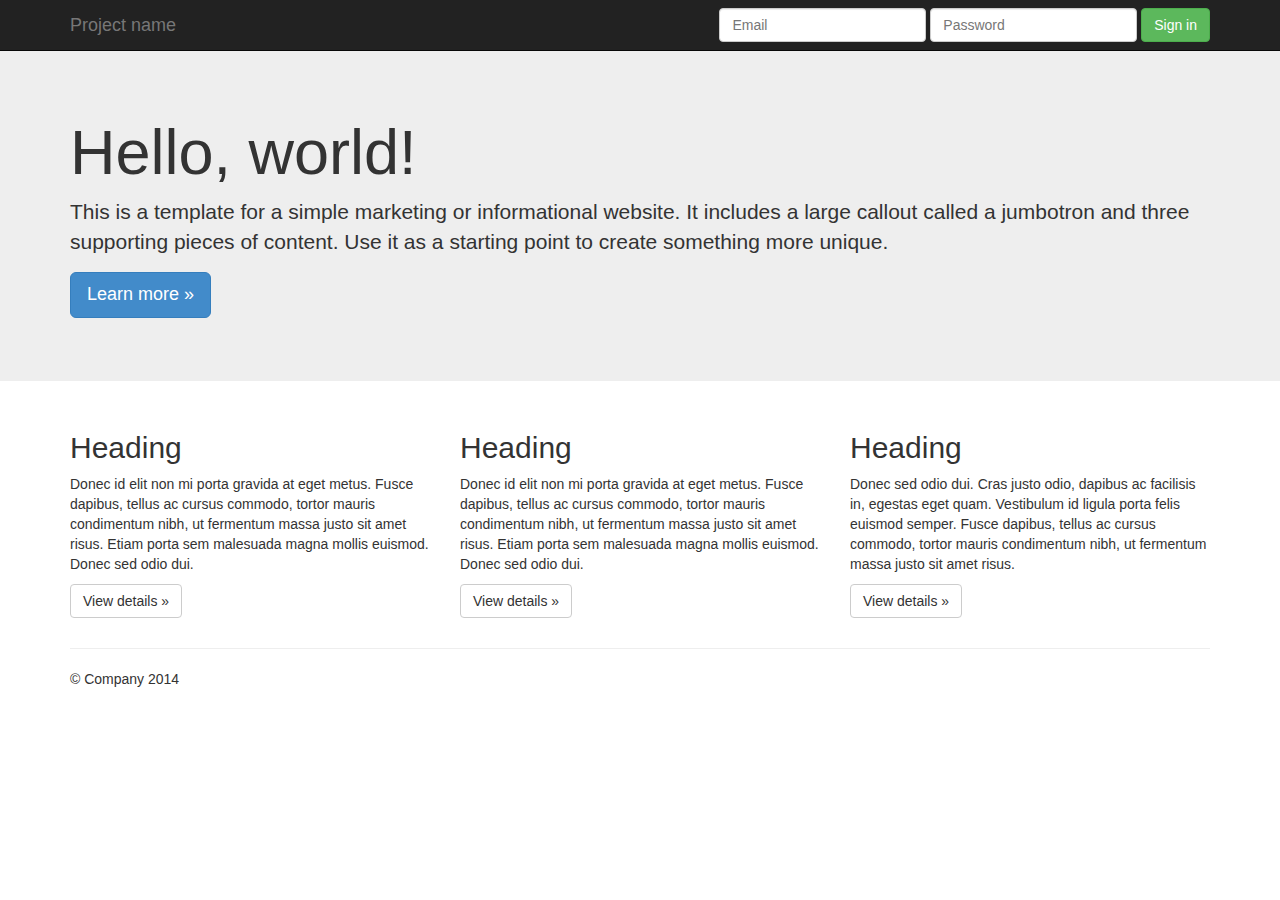
<file: desktop/TornadoAlley/bootstrap-3.2.0/bootstrap-3.2.0/docs/examples/jumbotron/index.html>
<!DOCTYPE html>
<html lang="en">
  <head>
    <meta charset="utf-8">
    <meta http-equiv="X-UA-Compatible" content="IE=edge">
    <meta name="viewport" content="width=device-width, initial-scale=1">
    <meta name="description" content="">
    <meta name="author" content="">
    <link rel="icon" href="../../favicon.ico">

    <title>Jumbotron Template for Bootstrap</title>

    <!-- Bootstrap core CSS -->
    <link href="../../dist/css/bootstrap.min.css" rel="stylesheet">

    <!-- Custom styles for this template -->
    <link href="jumbotron.css" rel="stylesheet">

    <!-- Just for debugging purposes. Don't actually copy these 2 lines! -->
    <!--[if lt IE 9]><script src="../../assets/js/ie8-responsive-file-warning.js"></script><![endif]-->
    <script src="../../assets/js/ie-emulation-modes-warning.js"></script>

    <!-- IE10 viewport hack for Surface/desktop Windows 8 bug -->
    <script src="../../assets/js/ie10-viewport-bug-workaround.js"></script>

    <!-- HTML5 shim and Respond.js IE8 support of HTML5 elements and media queries -->
    <!--[if lt IE 9]>
      <script src="https://oss.maxcdn.com/html5shiv/3.7.2/html5shiv.min.js"></script>
      <script src="https://oss.maxcdn.com/respond/1.4.2/respond.min.js"></script>
    <![endif]-->
  </head>

  <body>

    <div class="navbar navbar-inverse navbar-fixed-top" role="navigation">
      <div class="container">
        <div class="navbar-header">
          <button type="button" class="navbar-toggle" data-toggle="collapse" data-target=".navbar-collapse">
            <span class="sr-only">Toggle navigation</span>
            <span class="icon-bar"></span>
            <span class="icon-bar"></span>
            <span class="icon-bar"></span>
          </button>
          <a class="navbar-brand" href="#">Project name</a>
        </div>
        <div class="navbar-collapse collapse">
          <form class="navbar-form navbar-right" role="form">
            <div class="form-group">
              <input type="text" placeholder="Email" class="form-control">
            </div>
            <div class="form-group">
              <input type="password" placeholder="Password" class="form-control">
            </div>
            <button type="submit" class="btn btn-success">Sign in</button>
          </form>
        </div><!--/.navbar-collapse -->
      </div>
    </div>

    <!-- Main jumbotron for a primary marketing message or call to action -->
    <div class="jumbotron">
      <div class="container">
        <h1>Hello, world!</h1>
        <p>This is a template for a simple marketing or informational website. It includes a large callout called a jumbotron and three supporting pieces of content. Use it as a starting point to create something more unique.</p>
        <p><a class="btn btn-primary btn-lg" role="button">Learn more &raquo;</a></p>
      </div>
    </div>

    <div class="container">
      <!-- Example row of columns -->
      <div class="row">
        <div class="col-md-4">
          <h2>Heading</h2>
          <p>Donec id elit non mi porta gravida at eget metus. Fusce dapibus, tellus ac cursus commodo, tortor mauris condimentum nibh, ut fermentum massa justo sit amet risus. Etiam porta sem malesuada magna mollis euismod. Donec sed odio dui. </p>
          <p><a class="btn btn-default" href="#" role="button">View details &raquo;</a></p>
        </div>
        <div class="col-md-4">
          <h2>Heading</h2>
          <p>Donec id elit non mi porta gravida at eget metus. Fusce dapibus, tellus ac cursus commodo, tortor mauris condimentum nibh, ut fermentum massa justo sit amet risus. Etiam porta sem malesuada magna mollis euismod. Donec sed odio dui. </p>
          <p><a class="btn btn-default" href="#" role="button">View details &raquo;</a></p>
       </div>
        <div class="col-md-4">
          <h2>Heading</h2>
          <p>Donec sed odio dui. Cras justo odio, dapibus ac facilisis in, egestas eget quam. Vestibulum id ligula porta felis euismod semper. Fusce dapibus, tellus ac cursus commodo, tortor mauris condimentum nibh, ut fermentum massa justo sit amet risus.</p>
          <p><a class="btn btn-default" href="#" role="button">View details &raquo;</a></p>
        </div>
      </div>

      <hr>

      <footer>
        <p>&copy; Company 2014</p>
      </footer>
    </div> <!-- /container -->


    <!-- Bootstrap core JavaScript
    ================================================== -->
    <!-- Placed at the end of the document so the pages load faster -->
    <script src="https://ajax.googleapis.com/ajax/libs/jquery/1.11.1/jquery.min.js"></script>
    <script src="../../dist/js/bootstrap.min.js"></script>
  </body>
</html>
</file>
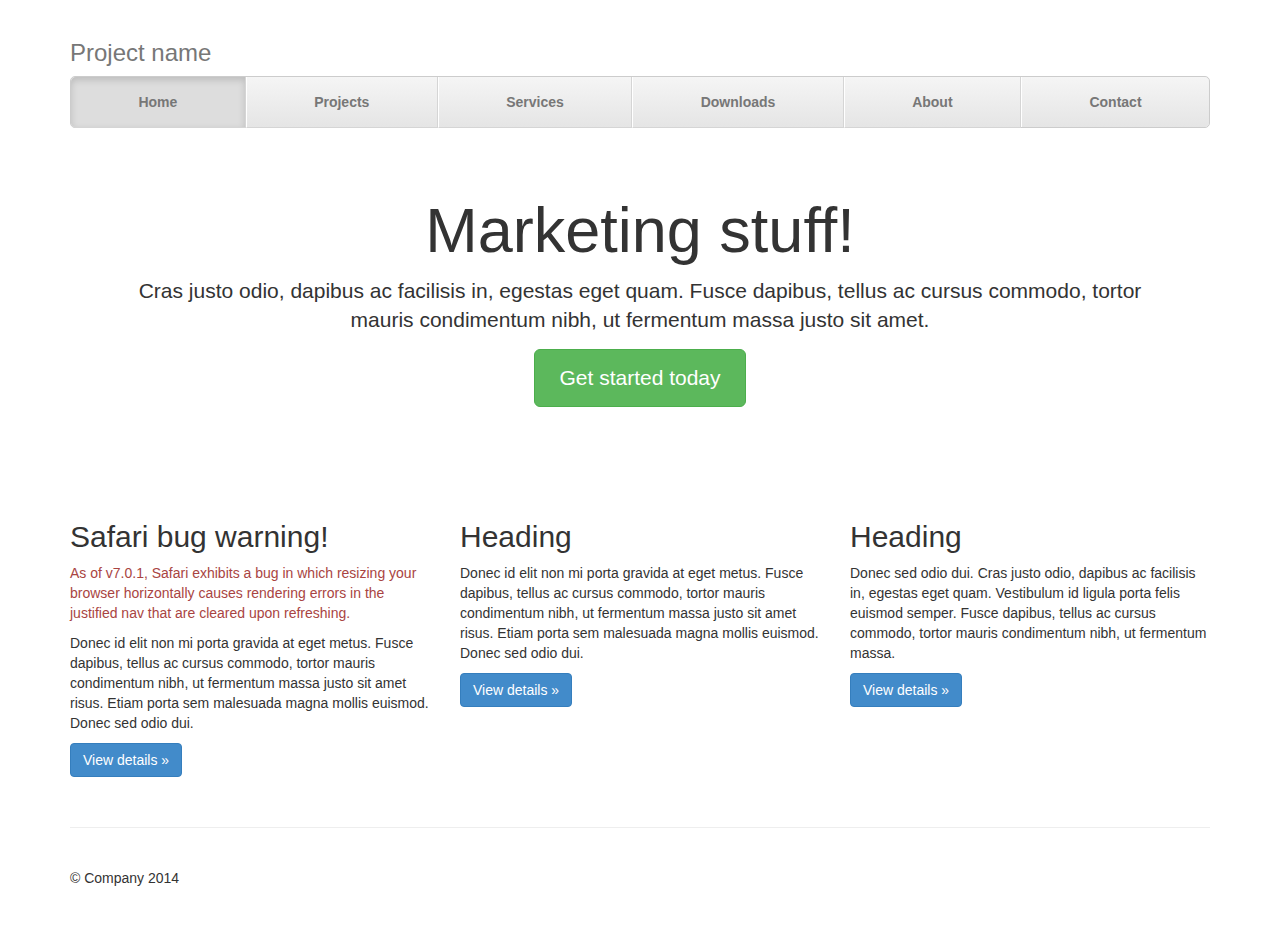
<file: desktop/TornadoAlley/bootstrap-3.2.0/bootstrap-3.2.0/docs/examples/justified-nav/index.html>
<!DOCTYPE html>
<html lang="en">
  <head>
    <meta charset="utf-8">
    <meta http-equiv="X-UA-Compatible" content="IE=edge">
    <meta name="viewport" content="width=device-width, initial-scale=1">
    <meta name="description" content="">
    <meta name="author" content="">
    <link rel="icon" href="../../favicon.ico">

    <title>Justified Nav Template for Bootstrap</title>

    <!-- Bootstrap core CSS -->
    <link href="../../dist/css/bootstrap.min.css" rel="stylesheet">

    <!-- Custom styles for this template -->
    <link href="justified-nav.css" rel="stylesheet">

    <!-- Just for debugging purposes. Don't actually copy these 2 lines! -->
    <!--[if lt IE 9]><script src="../../assets/js/ie8-responsive-file-warning.js"></script><![endif]-->
    <script src="../../assets/js/ie-emulation-modes-warning.js"></script>

    <!-- IE10 viewport hack for Surface/desktop Windows 8 bug -->
    <script src="../../assets/js/ie10-viewport-bug-workaround.js"></script>

    <!-- HTML5 shim and Respond.js IE8 support of HTML5 elements and media queries -->
    <!--[if lt IE 9]>
      <script src="https://oss.maxcdn.com/html5shiv/3.7.2/html5shiv.min.js"></script>
      <script src="https://oss.maxcdn.com/respond/1.4.2/respond.min.js"></script>
    <![endif]-->
  </head>

  <body>

    <div class="container">

      <div class="masthead">
        <h3 class="text-muted">Project name</h3>
        <ul class="nav nav-justified">
          <li class="active"><a href="#">Home</a></li>
          <li><a href="#">Projects</a></li>
          <li><a href="#">Services</a></li>
          <li><a href="#">Downloads</a></li>
          <li><a href="#">About</a></li>
          <li><a href="#">Contact</a></li>
        </ul>
      </div>

      <!-- Jumbotron -->
      <div class="jumbotron">
        <h1>Marketing stuff!</h1>
        <p class="lead">Cras justo odio, dapibus ac facilisis in, egestas eget quam. Fusce dapibus, tellus ac cursus commodo, tortor mauris condimentum nibh, ut fermentum massa justo sit amet.</p>
        <p><a class="btn btn-lg btn-success" href="#" role="button">Get started today</a></p>
      </div>

      <!-- Example row of columns -->
      <div class="row">
        <div class="col-lg-4">
          <h2>Safari bug warning!</h2>
          <p class="text-danger">As of v7.0.1, Safari exhibits a bug in which resizing your browser horizontally causes rendering errors in the justified nav that are cleared upon refreshing.</p>
          <p>Donec id elit non mi porta gravida at eget metus. Fusce dapibus, tellus ac cursus commodo, tortor mauris condimentum nibh, ut fermentum massa justo sit amet risus. Etiam porta sem malesuada magna mollis euismod. Donec sed odio dui. </p>
          <p><a class="btn btn-primary" href="#" role="button">View details &raquo;</a></p>
        </div>
        <div class="col-lg-4">
          <h2>Heading</h2>
          <p>Donec id elit non mi porta gravida at eget metus. Fusce dapibus, tellus ac cursus commodo, tortor mauris condimentum nibh, ut fermentum massa justo sit amet risus. Etiam porta sem malesuada magna mollis euismod. Donec sed odio dui. </p>
          <p><a class="btn btn-primary" href="#" role="button">View details &raquo;</a></p>
       </div>
        <div class="col-lg-4">
          <h2>Heading</h2>
          <p>Donec sed odio dui. Cras justo odio, dapibus ac facilisis in, egestas eget quam. Vestibulum id ligula porta felis euismod semper. Fusce dapibus, tellus ac cursus commodo, tortor mauris condimentum nibh, ut fermentum massa.</p>
          <p><a class="btn btn-primary" href="#" role="button">View details &raquo;</a></p>
        </div>
      </div>

      <!-- Site footer -->
      <div class="footer">
        <p>&copy; Company 2014</p>
      </div>

    </div> <!-- /container -->


    <!-- Bootstrap core JavaScript
    ================================================== -->
    <!-- Placed at the end of the document so the pages load faster -->
  </body>
</html>
</file>
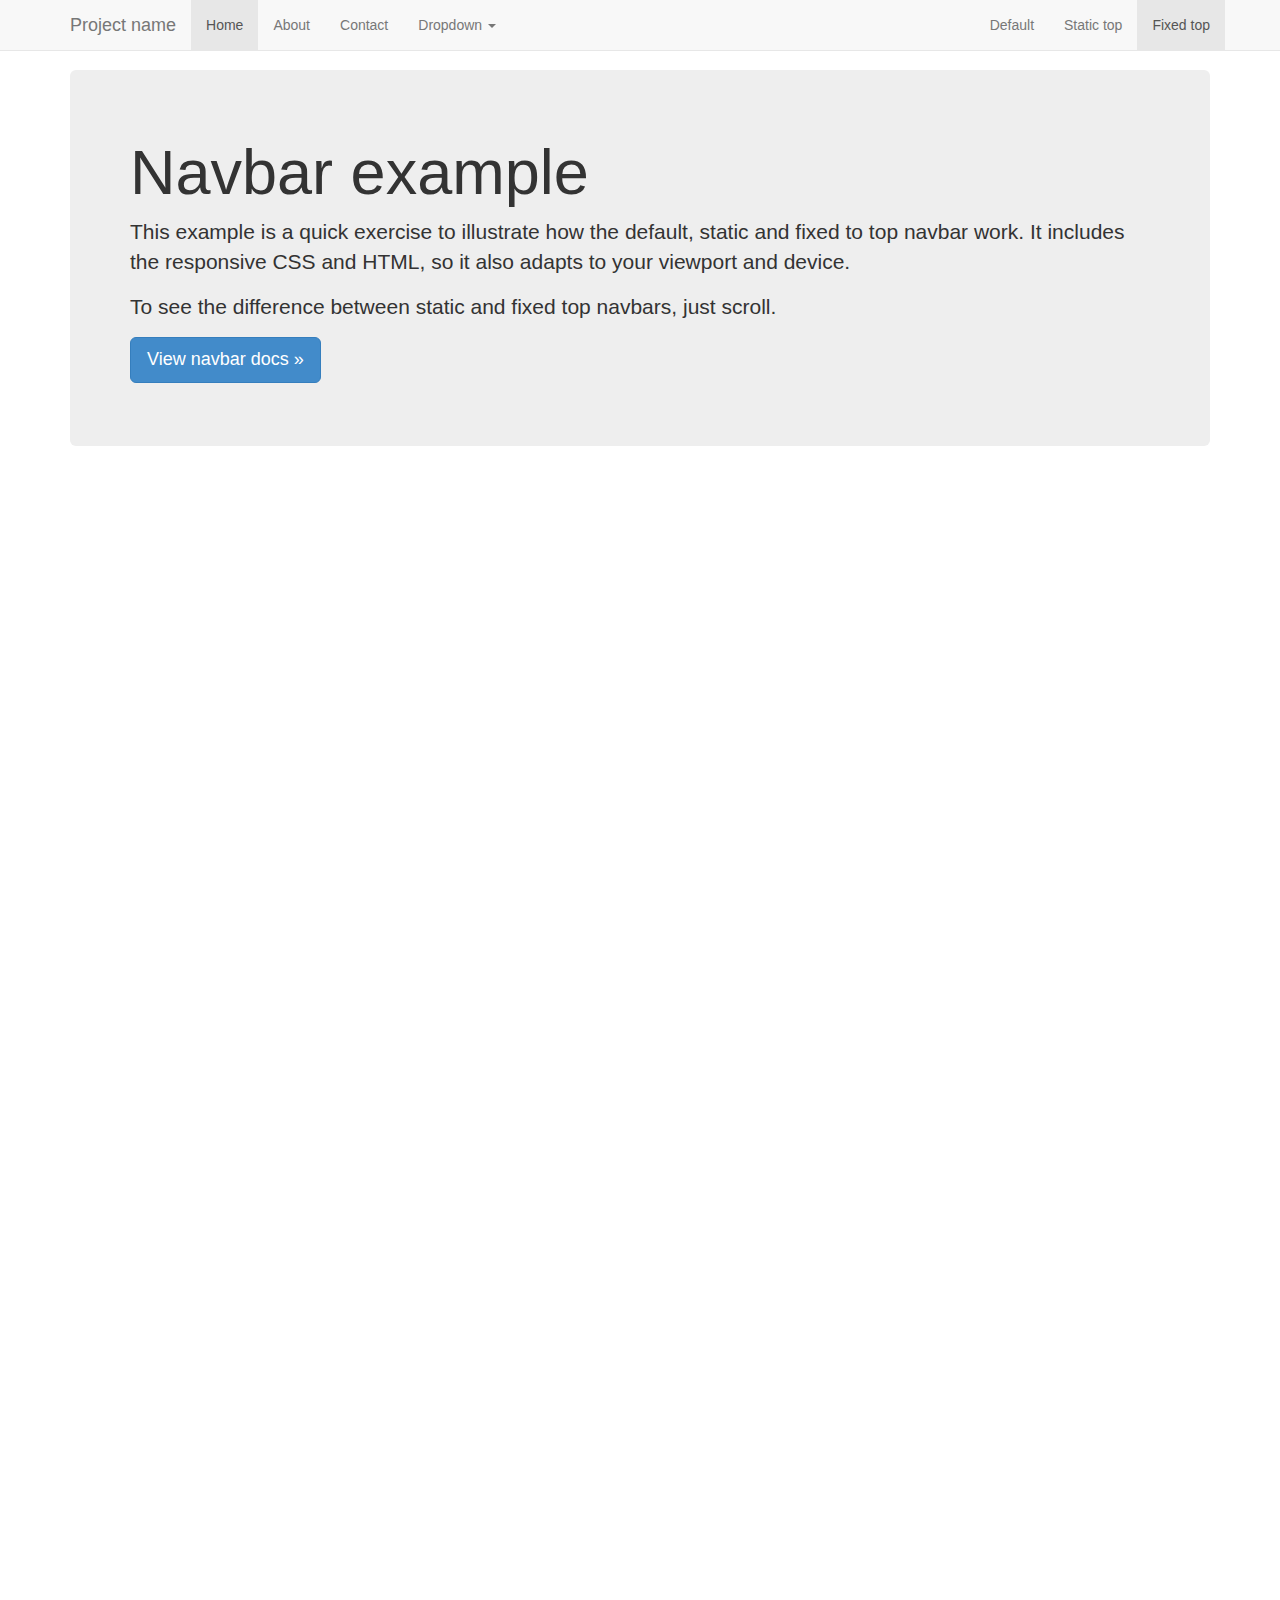
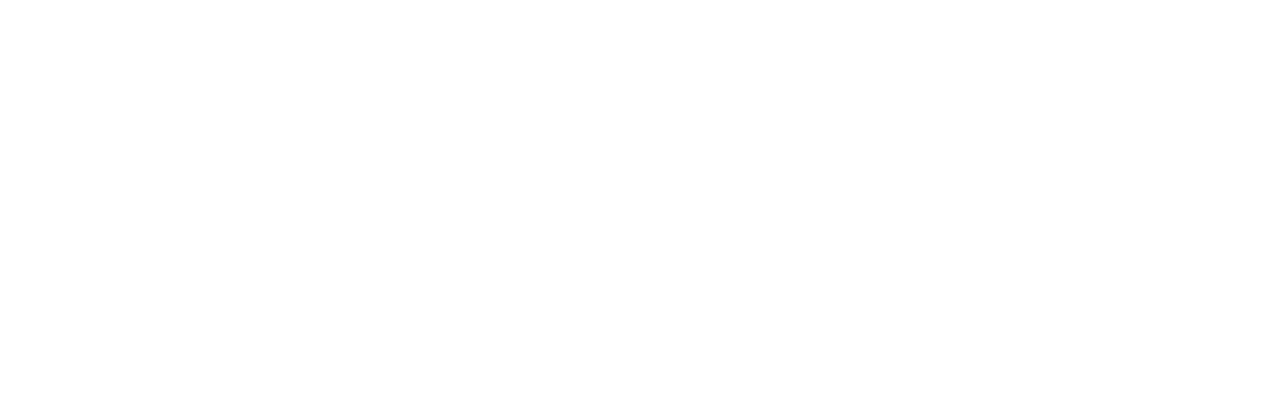
<file: desktop/TornadoAlley/bootstrap-3.2.0/bootstrap-3.2.0/docs/examples/navbar-fixed-top/index.html>
<!DOCTYPE html>
<html lang="en">
  <head>
    <meta charset="utf-8">
    <meta http-equiv="X-UA-Compatible" content="IE=edge">
    <meta name="viewport" content="width=device-width, initial-scale=1">
    <meta name="description" content="">
    <meta name="author" content="">
    <link rel="icon" href="../../favicon.ico">

    <title>Fixed Top Navbar Example for Bootstrap</title>

    <!-- Bootstrap core CSS -->
    <link href="../../dist/css/bootstrap.min.css" rel="stylesheet">

    <!-- Custom styles for this template -->
    <link href="navbar-fixed-top.css" rel="stylesheet">

    <!-- Just for debugging purposes. Don't actually copy these 2 lines! -->
    <!--[if lt IE 9]><script src="../../assets/js/ie8-responsive-file-warning.js"></script><![endif]-->
    <script src="../../assets/js/ie-emulation-modes-warning.js"></script>

    <!-- IE10 viewport hack for Surface/desktop Windows 8 bug -->
    <script src="../../assets/js/ie10-viewport-bug-workaround.js"></script>

    <!-- HTML5 shim and Respond.js IE8 support of HTML5 elements and media queries -->
    <!--[if lt IE 9]>
      <script src="https://oss.maxcdn.com/html5shiv/3.7.2/html5shiv.min.js"></script>
      <script src="https://oss.maxcdn.com/respond/1.4.2/respond.min.js"></script>
    <![endif]-->
  </head>

  <body>

    <!-- Fixed navbar -->
    <div class="navbar navbar-default navbar-fixed-top" role="navigation">
      <div class="container">
        <div class="navbar-header">
          <button type="button" class="navbar-toggle" data-toggle="collapse" data-target=".navbar-collapse">
            <span class="sr-only">Toggle navigation</span>
            <span class="icon-bar"></span>
            <span class="icon-bar"></span>
            <span class="icon-bar"></span>
          </button>
          <a class="navbar-brand" href="#">Project name</a>
        </div>
        <div class="navbar-collapse collapse">
          <ul class="nav navbar-nav">
            <li class="active"><a href="#">Home</a></li>
            <li><a href="#about">About</a></li>
            <li><a href="#contact">Contact</a></li>
            <li class="dropdown">
              <a href="#" class="dropdown-toggle" data-toggle="dropdown">Dropdown <span class="caret"></span></a>
              <ul class="dropdown-menu" role="menu">
                <li><a href="#">Action</a></li>
                <li><a href="#">Another action</a></li>
                <li><a href="#">Something else here</a></li>
                <li class="divider"></li>
                <li class="dropdown-header">Nav header</li>
                <li><a href="#">Separated link</a></li>
                <li><a href="#">One more separated link</a></li>
              </ul>
            </li>
          </ul>
          <ul class="nav navbar-nav navbar-right">
            <li><a href="../navbar/">Default</a></li>
            <li><a href="../navbar-static-top/">Static top</a></li>
            <li class="active"><a href="./">Fixed top</a></li>
          </ul>
        </div><!--/.nav-collapse -->
      </div>
    </div>

    <div class="container">

      <!-- Main component for a primary marketing message or call to action -->
      <div class="jumbotron">
        <h1>Navbar example</h1>
        <p>This example is a quick exercise to illustrate how the default, static and fixed to top navbar work. It includes the responsive CSS and HTML, so it also adapts to your viewport and device.</p>
        <p>To see the difference between static and fixed top navbars, just scroll.</p>
        <p>
          <a class="btn btn-lg btn-primary" href="../../components/#navbar" role="button">View navbar docs &raquo;</a>
        </p>
      </div>

    </div> <!-- /container -->


    <!-- Bootstrap core JavaScript
    ================================================== -->
    <!-- Placed at the end of the document so the pages load faster -->
    <script src="https://ajax.googleapis.com/ajax/libs/jquery/1.11.1/jquery.min.js"></script>
    <script src="../../dist/js/bootstrap.min.js"></script>
  </body>
</html>
</file>
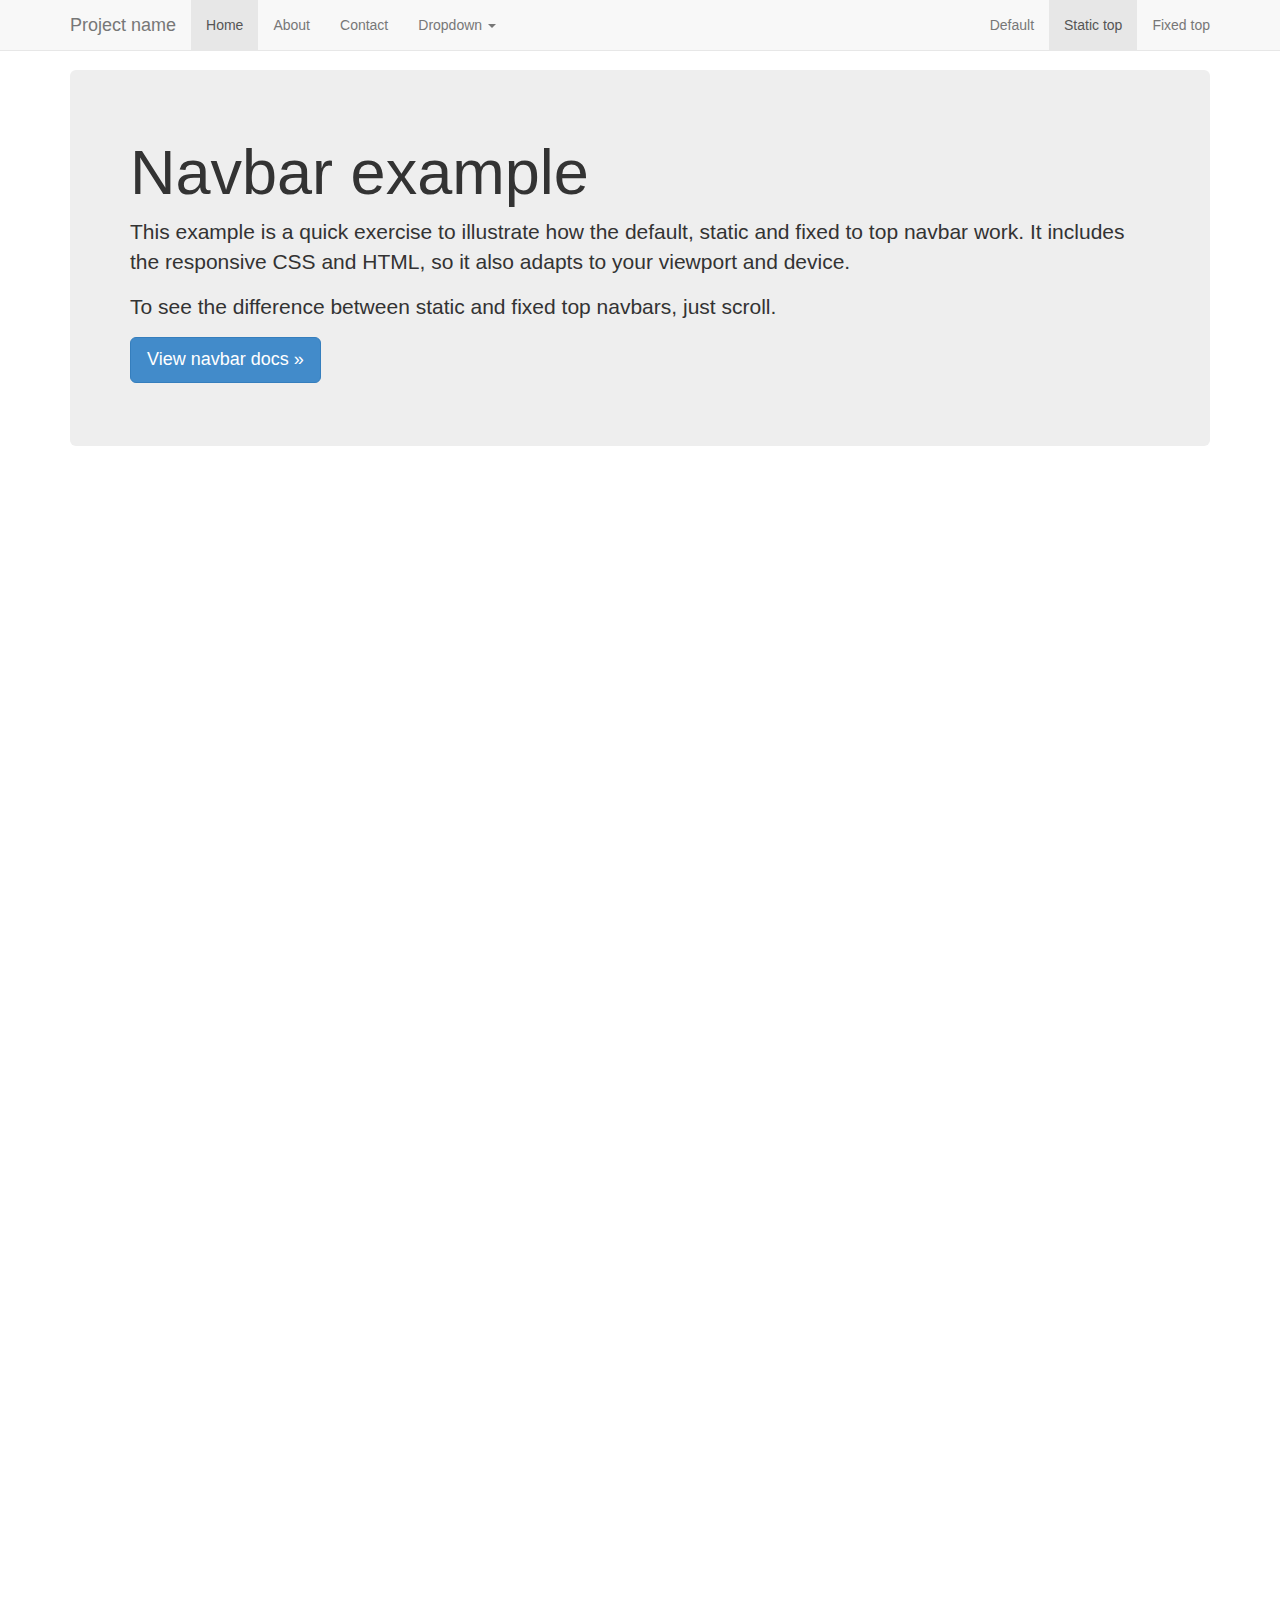
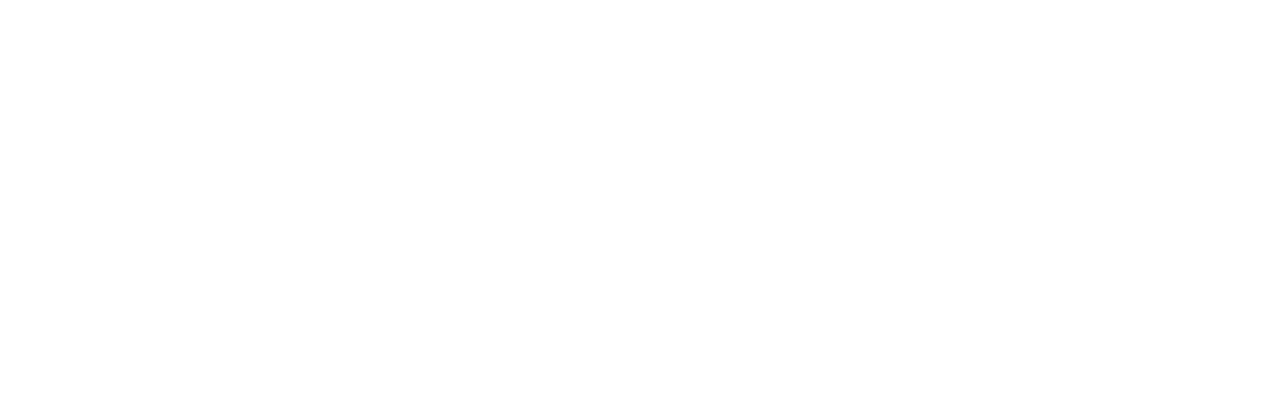
<file: desktop/TornadoAlley/bootstrap-3.2.0/bootstrap-3.2.0/docs/examples/navbar-static-top/index.html>
<!DOCTYPE html>
<html lang="en">
  <head>
    <meta charset="utf-8">
    <meta http-equiv="X-UA-Compatible" content="IE=edge">
    <meta name="viewport" content="width=device-width, initial-scale=1">
    <meta name="description" content="">
    <meta name="author" content="">
    <link rel="icon" href="../../favicon.ico">

    <title>Static Top Navbar Example for Bootstrap</title>

    <!-- Bootstrap core CSS -->
    <link href="../../dist/css/bootstrap.min.css" rel="stylesheet">

    <!-- Custom styles for this template -->
    <link href="navbar-static-top.css" rel="stylesheet">

    <!-- Just for debugging purposes. Don't actually copy these 2 lines! -->
    <!--[if lt IE 9]><script src="../../assets/js/ie8-responsive-file-warning.js"></script><![endif]-->
    <script src="../../assets/js/ie-emulation-modes-warning.js"></script>

    <!-- IE10 viewport hack for Surface/desktop Windows 8 bug -->
    <script src="../../assets/js/ie10-viewport-bug-workaround.js"></script>

    <!-- HTML5 shim and Respond.js IE8 support of HTML5 elements and media queries -->
    <!--[if lt IE 9]>
      <script src="https://oss.maxcdn.com/html5shiv/3.7.2/html5shiv.min.js"></script>
      <script src="https://oss.maxcdn.com/respond/1.4.2/respond.min.js"></script>
    <![endif]-->
  </head>

  <body>

    <!-- Static navbar -->
    <div class="navbar navbar-default navbar-static-top" role="navigation">
      <div class="container">
        <div class="navbar-header">
          <button type="button" class="navbar-toggle" data-toggle="collapse" data-target=".navbar-collapse">
            <span class="sr-only">Toggle navigation</span>
            <span class="icon-bar"></span>
            <span class="icon-bar"></span>
            <span class="icon-bar"></span>
          </button>
          <a class="navbar-brand" href="#">Project name</a>
        </div>
        <div class="navbar-collapse collapse">
          <ul class="nav navbar-nav">
            <li class="active"><a href="#">Home</a></li>
            <li><a href="#about">About</a></li>
            <li><a href="#contact">Contact</a></li>
            <li class="dropdown">
              <a href="#" class="dropdown-toggle" data-toggle="dropdown">Dropdown <span class="caret"></span></a>
              <ul class="dropdown-menu" role="menu">
                <li><a href="#">Action</a></li>
                <li><a href="#">Another action</a></li>
                <li><a href="#">Something else here</a></li>
                <li class="divider"></li>
                <li class="dropdown-header">Nav header</li>
                <li><a href="#">Separated link</a></li>
                <li><a href="#">One more separated link</a></li>
              </ul>
            </li>
          </ul>
          <ul class="nav navbar-nav navbar-right">
            <li><a href="../navbar/">Default</a></li>
            <li class="active"><a href="./">Static top</a></li>
            <li><a href="../navbar-fixed-top/">Fixed top</a></li>
          </ul>
        </div><!--/.nav-collapse -->
      </div>
    </div>


    <div class="container">

      <!-- Main component for a primary marketing message or call to action -->
      <div class="jumbotron">
        <h1>Navbar example</h1>
        <p>This example is a quick exercise to illustrate how the default, static and fixed to top navbar work. It includes the responsive CSS and HTML, so it also adapts to your viewport and device.</p>
        <p>To see the difference between static and fixed top navbars, just scroll.</p>
        <p>
          <a class="btn btn-lg btn-primary" href="../../components/#navbar" role="button">View navbar docs &raquo;</a>
        </p>
      </div>

    </div> <!-- /container -->


    <!-- Bootstrap core JavaScript
    ================================================== -->
    <!-- Placed at the end of the document so the pages load faster -->
    <script src="https://ajax.googleapis.com/ajax/libs/jquery/1.11.1/jquery.min.js"></script>
    <script src="../../dist/js/bootstrap.min.js"></script>
  </body>
</html>
</file>
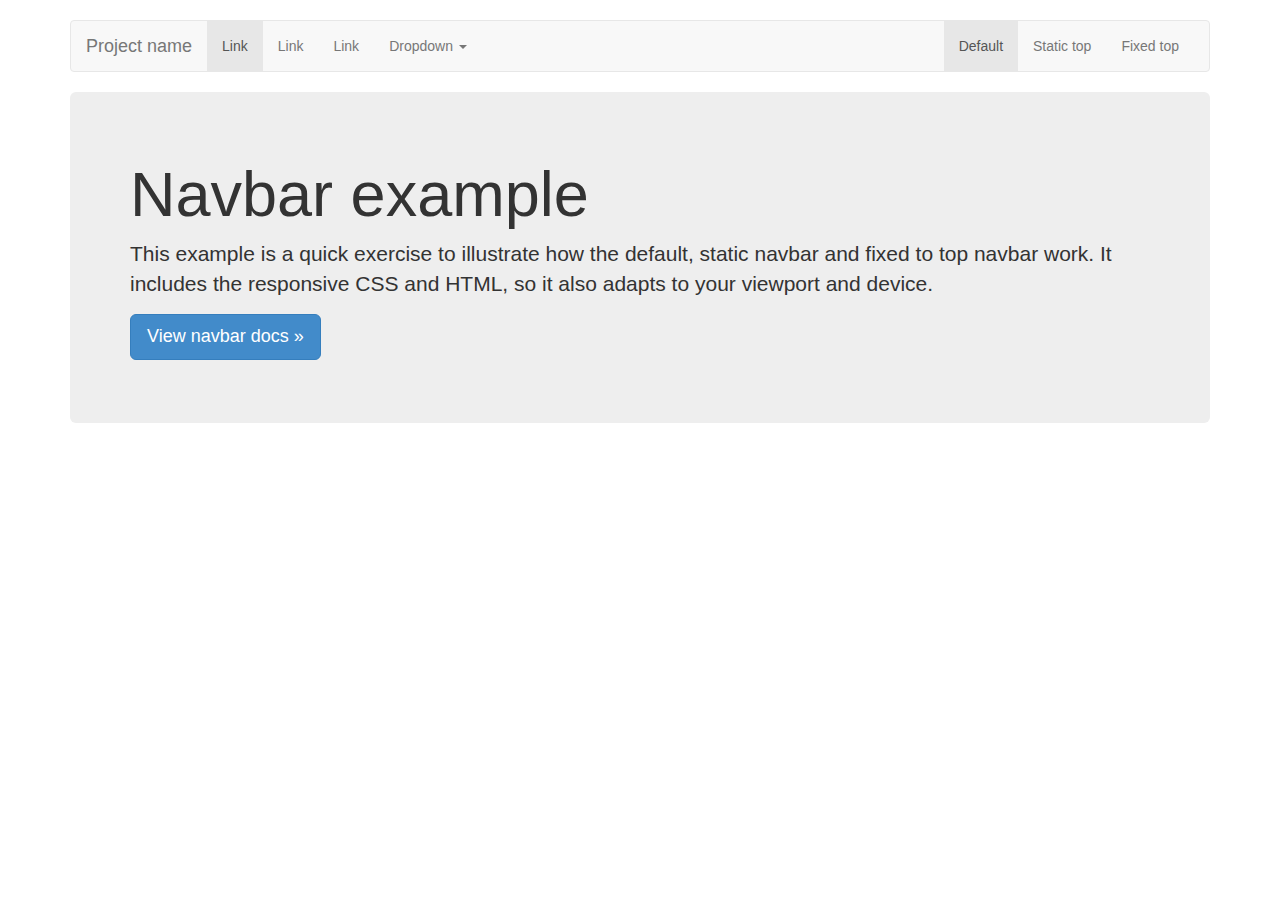
<file: desktop/TornadoAlley/bootstrap-3.2.0/bootstrap-3.2.0/docs/examples/navbar/index.html>
<!DOCTYPE html>
<html lang="en">
  <head>
    <meta charset="utf-8">
    <meta http-equiv="X-UA-Compatible" content="IE=edge">
    <meta name="viewport" content="width=device-width, initial-scale=1">
    <meta name="description" content="">
    <meta name="author" content="">
    <link rel="icon" href="../../favicon.ico">

    <title>Navbar Template for Bootstrap</title>

    <!-- Bootstrap core CSS -->
    <link href="../../dist/css/bootstrap.min.css" rel="stylesheet">

    <!-- Custom styles for this template -->
    <link href="navbar.css" rel="stylesheet">

    <!-- Just for debugging purposes. Don't actually copy these 2 lines! -->
    <!--[if lt IE 9]><script src="../../assets/js/ie8-responsive-file-warning.js"></script><![endif]-->
    <script src="../../assets/js/ie-emulation-modes-warning.js"></script>

    <!-- IE10 viewport hack for Surface/desktop Windows 8 bug -->
    <script src="../../assets/js/ie10-viewport-bug-workaround.js"></script>

    <!-- HTML5 shim and Respond.js IE8 support of HTML5 elements and media queries -->
    <!--[if lt IE 9]>
      <script src="https://oss.maxcdn.com/html5shiv/3.7.2/html5shiv.min.js"></script>
      <script src="https://oss.maxcdn.com/respond/1.4.2/respond.min.js"></script>
    <![endif]-->
  </head>

  <body>

    <div class="container">

      <!-- Static navbar -->
      <div class="navbar navbar-default" role="navigation">
        <div class="container-fluid">
          <div class="navbar-header">
            <button type="button" class="navbar-toggle" data-toggle="collapse" data-target=".navbar-collapse">
              <span class="sr-only">Toggle navigation</span>
              <span class="icon-bar"></span>
              <span class="icon-bar"></span>
              <span class="icon-bar"></span>
            </button>
            <a class="navbar-brand" href="#">Project name</a>
          </div>
          <div class="navbar-collapse collapse">
            <ul class="nav navbar-nav">
              <li class="active"><a href="#">Link</a></li>
              <li><a href="#">Link</a></li>
              <li><a href="#">Link</a></li>
              <li class="dropdown">
                <a href="#" class="dropdown-toggle" data-toggle="dropdown">Dropdown <span class="caret"></span></a>
                <ul class="dropdown-menu" role="menu">
                  <li><a href="#">Action</a></li>
                  <li><a href="#">Another action</a></li>
                  <li><a href="#">Something else here</a></li>
                  <li class="divider"></li>
                  <li class="dropdown-header">Nav header</li>
                  <li><a href="#">Separated link</a></li>
                  <li><a href="#">One more separated link</a></li>
                </ul>
              </li>
            </ul>
            <ul class="nav navbar-nav navbar-right">
              <li class="active"><a href="./">Default</a></li>
              <li><a href="../navbar-static-top/">Static top</a></li>
              <li><a href="../navbar-fixed-top/">Fixed top</a></li>
            </ul>
          </div><!--/.nav-collapse -->
        </div><!--/.container-fluid -->
      </div>

      <!-- Main component for a primary marketing message or call to action -->
      <div class="jumbotron">
        <h1>Navbar example</h1>
        <p>This example is a quick exercise to illustrate how the default, static navbar and fixed to top navbar work. It includes the responsive CSS and HTML, so it also adapts to your viewport and device.</p>
        <p>
          <a class="btn btn-lg btn-primary" href="../../components/#navbar" role="button">View navbar docs &raquo;</a>
        </p>
      </div>

    </div> <!-- /container -->


    <!-- Bootstrap core JavaScript
    ================================================== -->
    <!-- Placed at the end of the document so the pages load faster -->
    <script src="https://ajax.googleapis.com/ajax/libs/jquery/1.11.1/jquery.min.js"></script>
    <script src="../../dist/js/bootstrap.min.js"></script>
  </body>
</html>
</file>
<file: desktop/TornadoAlley/bootstrap-3.2.0/bootstrap-3.2.0/docs/examples/blog/blog.css>
/*
 * Globals
 */

body {
  font-family: Georgia, "Times New Roman", Times, serif;
  color: #555;
}

h1, .h1,
h2, .h2,
h3, .h3,
h4, .h4,
h5, .h5,
h6, .h6 {
  margin-top: 0;
  font-family: "Helvetica Neue", Helvetica, Arial, sans-serif;
  font-weight: normal;
  color: #333;
}


/*
 * Override Bootstrap's default container.
 */

@media (min-width: 1200px) {
  .container {
    width: 970px;
  }
}


/*
 * Masthead for nav
 */

.blog-masthead {
  background-color: #428bca;
  -webkit-box-shadow: inset 0 -2px 5px rgba(0,0,0,.1);
          box-shadow: inset 0 -2px 5px rgba(0,0,0,.1);
}

/* Nav links */
.blog-nav-item {
  position: relative;
  display: inline-block;
  padding: 10px;
  font-weight: 500;
  color: #cdddeb;
}
.blog-nav-item:hover,
.blog-nav-item:focus {
  color: #fff;
  text-decoration: none;
}

/* Active state gets a caret at the bottom */
.blog-nav .active {
  color: #fff;
}
.blog-nav .active:after {
  position: absolute;
  bottom: 0;
  left: 50%;
  width: 0;
  height: 0;
  margin-left: -5px;
  vertical-align: middle;
  content: " ";
  border-right: 5px solid transparent;
  border-bottom: 5px solid;
  border-left: 5px solid transparent;
}


/*
 * Blog name and description
 */

.blog-header {
  padding-top: 20px;
  padding-bottom: 20px;
}
.blog-title {
  margin-top: 30px;
  margin-bottom: 0;
  font-size: 60px;
  font-weight: normal;
}
.blog-description {
  font-size: 20px;
  color: #999;
}


/*
 * Main column and sidebar layout
 */

.blog-main {
  font-size: 18px;
  line-height: 1.5;
}

/* Sidebar modules for boxing content */
.sidebar-module {
  padding: 15px;
  margin: 0 -15px 15px;
}
.sidebar-module-inset {
  padding: 15px;
  background-color: #f5f5f5;
  border-radius: 4px;
}
.sidebar-module-inset p:last-child,
.sidebar-module-inset ul:last-child,
.sidebar-module-inset ol:last-child {
  margin-bottom: 0;
}



/* Pagination */
.pager {
  margin-bottom: 60px;
  text-align: left;
}
.pager > li > a {
  width: 140px;
  padding: 10px 20px;
  text-align: center;
  border-radius: 30px;
}


/*
 * Blog posts
 */

.blog-post {
  margin-bottom: 60px;
}
.blog-post-title {
  margin-bottom: 5px;
  font-size: 40px;
}
.blog-post-meta {
  margin-bottom: 20px;
  color: #999;
}


/*
 * Footer
 */

.blog-footer {
  padding: 40px 0;
  color: #999;
  text-align: center;
  background-color: #f9f9f9;
  border-top: 1px solid #e5e5e5;
}
.blog-footer p:last-child {
  margin-bottom: 0;
}
</file>
<file: desktop/TornadoAlley/bootstrap-3.2.0/bootstrap-3.2.0/docs/examples/carousel/carousel.css>
/* GLOBAL STYLES
-------------------------------------------------- */
/* Padding below the footer and lighter body text */

body {
  padding-bottom: 40px;
  color: #5a5a5a;
}



/* CUSTOMIZE THE NAVBAR
-------------------------------------------------- */

/* Special class on .container surrounding .navbar, used for positioning it into place. */
.navbar-wrapper {
  position: absolute;
  top: 0;
  right: 0;
  left: 0;
  z-index: 20;
}

/* Flip around the padding for proper display in narrow viewports */
.navbar-wrapper > .container {
  padding-right: 0;
  padding-left: 0;
}
.navbar-wrapper .navbar {
  padding-right: 15px;
  padding-left: 15px;
}
.navbar-wrapper .navbar .container {
  width: auto;
}


/* CUSTOMIZE THE CAROUSEL
-------------------------------------------------- */

/* Carousel base class */
.carousel {
  height: 500px;
  margin-bottom: 60px;
}
/* Since positioning the image, we need to help out the caption */
.carousel-caption {
  z-index: 10;
}

/* Declare heights because of positioning of img element */
.carousel .item {
  height: 500px;
  background-color: #777;
}
.carousel-inner > .item > img {
  position: absolute;
  top: 0;
  left: 0;
  min-width: 100%;
  height: 500px;
}



/* MARKETING CONTENT
-------------------------------------------------- */

/* Center align the text within the three columns below the carousel */
.marketing .col-lg-4 {
  margin-bottom: 20px;
  text-align: center;
}
.marketing h2 {
  font-weight: normal;
}
.marketing .col-lg-4 p {
  margin-right: 10px;
  margin-left: 10px;
}


/* Featurettes
------------------------- */

.featurette-divider {
  margin: 80px 0; /* Space out the Bootstrap <hr> more */
}

/* Thin out the marketing headings */
.featurette-heading {
  font-weight: 300;
  line-height: 1;
  letter-spacing: -1px;
}



/* RESPONSIVE CSS
-------------------------------------------------- */

@media (min-width: 768px) {

  /* Navbar positioning foo */
  .navbar-wrapper {
    margin-top: 20px;
  }
  .navbar-wrapper .container {
    padding-right: 15px;
    padding-left: 15px;
  }
  .navbar-wrapper .navbar {
    padding-right: 0;
    padding-left: 0;
  }

  /* The navbar becomes detached from the top, so we round the corners */
  .navbar-wrapper .navbar {
    border-radius: 4px;
  }

  /* Bump up size of carousel content */
  .carousel-caption p {
    margin-bottom: 20px;
    font-size: 21px;
    line-height: 1.4;
  }

  .featurette-heading {
    font-size: 50px;
  }
}

@media (min-width: 992px) {
  .featurette-heading {
    margin-top: 120px;
  }
}
</file>
<file: desktop/TornadoAlley/bootstrap-3.2.0/bootstrap-3.2.0/docs/examples/cover/cover.css>
/*
 * Globals
 */

/* Links */
a,
a:focus,
a:hover {
  color: #fff;
}

/* Custom default button */
.btn-default,
.btn-default:hover,
.btn-default:focus {
  color: #333;
  text-shadow: none; /* Prevent inheritence from `body` */
  background-color: #fff;
  border: 1px solid #fff;
}


/*
 * Base structure
 */

html,
body {
  height: 100%;
  background-color: #333;
}
body {
  color: #fff;
  text-align: center;
  text-shadow: 0 1px 3px rgba(0,0,0,.5);
}

/* Extra markup and styles for table-esque vertical and horizontal centering */
.site-wrapper {
  display: table;
  width: 100%;
  height: 100%; /* For at least Firefox */
  min-height: 100%;
  -webkit-box-shadow: inset 0 0 100px rgba(0,0,0,.5);
          box-shadow: inset 0 0 100px rgba(0,0,0,.5);
}
.site-wrapper-inner {
  display: table-cell;
  vertical-align: top;
}
.cover-container {
  margin-right: auto;
  margin-left: auto;
}

/* Padding for spacing */
.inner {
  padding: 30px;
}


/*
 * Header
 */
.masthead-brand {
  margin-top: 10px;
  margin-bottom: 10px;
}

.masthead-nav > li {
  display: inline-block;
}
.masthead-nav > li + li {
  margin-left: 20px;
}
.masthead-nav > li > a {
  padding-right: 0;
  padding-left: 0;
  font-size: 16px;
  font-weight: bold;
  color: #fff; /* IE8 proofing */
  color: rgba(255,255,255,.75);
  border-bottom: 2px solid transparent;
}
.masthead-nav > li > a:hover,
.masthead-nav > li > a:focus {
  background-color: transparent;
  border-bottom-color: #a9a9a9;
  border-bottom-color: rgba(255,255,255,.25);
}
.masthead-nav > .active > a,
.masthead-nav > .active > a:hover,
.masthead-nav > .active > a:focus {
  color: #fff;
  border-bottom-color: #fff;
}

@media (min-width: 768px) {
  .masthead-brand {
    float: left;
  }
  .masthead-nav {
    float: right;
  }
}


/*
 * Cover
 */

.cover {
  padding: 0 20px;
}
.cover .btn-lg {
  padding: 10px 20px;
  font-weight: bold;
}


/*
 * Footer
 */

.mastfoot {
  color: #999; /* IE8 proofing */
  color: rgba(255,255,255,.5);
}


/*
 * Affix and center
 */

@media (min-width: 768px) {
  /* Pull out the header and footer */
  .masthead {
    position: fixed;
    top: 0;
  }
  .mastfoot {
    position: fixed;
    bottom: 0;
  }
  /* Start the vertical centering */
  .site-wrapper-inner {
    vertical-align: middle;
  }
  /* Handle the widths */
  .masthead,
  .mastfoot,
  .cover-container {
    width: 100%; /* Must be percentage or pixels for horizontal alignment */
  }
}

@media (min-width: 992px) {
  .masthead,
  .mastfoot,
  .cover-container {
    width: 700px;
  }
}
</file>
<file: desktop/TornadoAlley/bootstrap-3.2.0/bootstrap-3.2.0/docs/examples/dashboard/dashboard.css>
/*
 * Base structure
 */

/* Move down content because we have a fixed navbar that is 50px tall */
body {
  padding-top: 50px;
}


/*
 * Global add-ons
 */

.sub-header {
  padding-bottom: 10px;
  border-bottom: 1px solid #eee;
}

/*
 * Top navigation
 * Hide default border to remove 1px line.
 */
.navbar-fixed-top {
  border: 0;
}

/*
 * Sidebar
 */

/* Hide for mobile, show later */
.sidebar {
  display: none;
}
@media (min-width: 768px) {
  .sidebar {
    position: fixed;
    top: 51px;
    bottom: 0;
    left: 0;
    z-index: 1000;
    display: block;
    padding: 20px;
    overflow-x: hidden;
    overflow-y: auto; /* Scrollable contents if viewport is shorter than content. */
    background-color: #f5f5f5;
    border-right: 1px solid #eee;
  }
}

/* Sidebar navigation */
.nav-sidebar {
  margin-right: -21px; /* 20px padding + 1px border */
  margin-bottom: 20px;
  margin-left: -20px;
}
.nav-sidebar > li > a {
  padding-right: 20px;
  padding-left: 20px;
}
.nav-sidebar > .active > a,
.nav-sidebar > .active > a:hover,
.nav-sidebar > .active > a:focus {
  color: #fff;
  background-color: #428bca;
}


/*
 * Main content
 */

.main {
  padding: 20px;
}
@media (min-width: 768px) {
  .main {
    padding-right: 40px;
    padding-left: 40px;
  }
}
.main .page-header {
  margin-top: 0;
}


/*
 * Placeholder dashboard ideas
 */

.placeholders {
  margin-bottom: 30px;
  text-align: center;
}
.placeholders h4 {
  margin-bottom: 0;
}
.placeholder {
  margin-bottom: 20px;
}
.placeholder img {
  display: inline-block;
  border-radius: 50%;
}
</file>
<file: desktop/TornadoAlley/bootstrap-3.2.0/bootstrap-3.2.0/docs/examples/grid/grid.css>
h4 {
  margin-top: 25px;
}
.row {
  margin-bottom: 20px;
}
.row .row {
  margin-top: 10px;
  margin-bottom: 0;
}
[class*="col-"] {
  padding-top: 15px;
  padding-bottom: 15px;
  background-color: #eee;
  background-color: rgba(86,61,124,.15);
  border: 1px solid #ddd;
  border: 1px solid rgba(86,61,124,.2);
}

hr {
  margin-top: 40px;
  margin-bottom: 40px;
}
</file>
<file: desktop/TornadoAlley/bootstrap-3.2.0/bootstrap-3.2.0/docs/examples/jumbotron-narrow/jumbotron-narrow.css>
/* Space out content a bit */
body {
  padding-top: 20px;
  padding-bottom: 20px;
}

/* Everything but the jumbotron gets side spacing for mobile first views */
.header,
.marketing,
.footer {
  padding-right: 15px;
  padding-left: 15px;
}

/* Custom page header */
.header {
  border-bottom: 1px solid #e5e5e5;
}
/* Make the masthead heading the same height as the navigation */
.header h3 {
  padding-bottom: 19px;
  margin-top: 0;
  margin-bottom: 0;
  line-height: 40px;
}

/* Custom page footer */
.footer {
  padding-top: 19px;
  color: #777;
  border-top: 1px solid #e5e5e5;
}

/* Customize container */
@media (min-width: 768px) {
  .container {
    max-width: 730px;
  }
}
.container-narrow > hr {
  margin: 30px 0;
}

/* Main marketing message and sign up button */
.jumbotron {
  text-align: center;
  border-bottom: 1px solid #e5e5e5;
}
.jumbotron .btn {
  padding: 14px 24px;
  font-size: 21px;
}

/* Supporting marketing content */
.marketing {
  margin: 40px 0;
}
.marketing p + h4 {
  margin-top: 28px;
}

/* Responsive: Portrait tablets and up */
@media screen and (min-width: 768px) {
  /* Remove the padding we set earlier */
  .header,
  .marketing,
  .footer {
    padding-right: 0;
    padding-left: 0;
  }
  /* Space out the masthead */
  .header {
    margin-bottom: 30px;
  }
  /* Remove the bottom border on the jumbotron for visual effect */
  .jumbotron {
    border-bottom: 0;
  }
}
</file>
<file: desktop/TornadoAlley/bootstrap-3.2.0/bootstrap-3.2.0/docs/examples/jumbotron/jumbotron.css>
/* Move down content because we have a fixed navbar that is 50px tall */
body {
  padding-top: 50px;
  padding-bottom: 20px;
}
</file>
<file: desktop/TornadoAlley/bootstrap-3.2.0/bootstrap-3.2.0/docs/examples/justified-nav/justified-nav.css>
body {
  padding-top: 20px;
}

.footer {
  padding-top: 40px;
  padding-bottom: 40px;
  margin-top: 40px;
  border-top: 1px solid #eee;
}

/* Main marketing message and sign up button */
.jumbotron {
  text-align: center;
  background-color: transparent;
}
.jumbotron .btn {
  padding: 14px 24px;
  font-size: 21px;
}

/* Customize the nav-justified links to be fill the entire space of the .navbar */

.nav-justified {
  background-color: #eee;
  border: 1px solid #ccc;
  border-radius: 5px;
}
.nav-justified > li > a {
  padding-top: 15px;
  padding-bottom: 15px;
  margin-bottom: 0;
  font-weight: bold;
  color: #777;
  text-align: center;
  background-color: #e5e5e5; /* Old browsers */
  background-image: -webkit-gradient(linear, left top, left bottom, from(#f5f5f5), to(#e5e5e5));
  background-image: -webkit-linear-gradient(top, #f5f5f5 0%, #e5e5e5 100%);
  background-image:      -o-linear-gradient(top, #f5f5f5 0%, #e5e5e5 100%);
  background-image: -webkit-gradient(linear, left top, left bottom, from(top), color-stop(0%, #f5f5f5), to(#e5e5e5));
  background-image:         linear-gradient(top, #f5f5f5 0%, #e5e5e5 100%);
  filter: progid:DXImageTransform.Microsoft.gradient( startColorstr='#f5f5f5', endColorstr='#e5e5e5',GradientType=0 ); /* IE6-9 */
  background-repeat: repeat-x; /* Repeat the gradient */
  border-bottom: 1px solid #d5d5d5;
}
.nav-justified > .active > a,
.nav-justified > .active > a:hover,
.nav-justified > .active > a:focus {
  background-color: #ddd;
  background-image: none;
  -webkit-box-shadow: inset 0 3px 7px rgba(0,0,0,.15);
          box-shadow: inset 0 3px 7px rgba(0,0,0,.15);
}
.nav-justified > li:first-child > a {
  border-radius: 5px 5px 0 0;
}
.nav-justified > li:last-child > a {
  border-bottom: 0;
  border-radius: 0 0 5px 5px;
}

@media (min-width: 768px) {
  .nav-justified {
    max-height: 52px;
  }
  .nav-justified > li > a {
    border-right: 1px solid #d5d5d5;
    border-left: 1px solid #fff;
  }
  .nav-justified > li:first-child > a {
    border-left: 0;
    border-radius: 5px 0 0 5px;
  }
  .nav-justified > li:last-child > a {
    border-right: 0;
    border-radius: 0 5px 5px 0;
  }
}

/* Responsive: Portrait tablets and up */
@media screen and (min-width: 768px) {
  /* Remove the padding we set earlier */
  .masthead,
  .marketing,
  .footer {
    padding-right: 0;
    padding-left: 0;
  }
}
</file>
<file: desktop/TornadoAlley/bootstrap-3.2.0/bootstrap-3.2.0/docs/examples/navbar-fixed-top/navbar-fixed-top.css>
body {
  min-height: 2000px;
  padding-top: 70px;
}
</file>
<file: desktop/TornadoAlley/bootstrap-3.2.0/bootstrap-3.2.0/docs/examples/navbar-static-top/navbar-static-top.css>
body {
  min-height: 2000px;
}

.navbar-static-top {
  margin-bottom: 19px;
}
</file>
<file: desktop/TornadoAlley/bootstrap-3.2.0/bootstrap-3.2.0/docs/examples/navbar/navbar.css>
body {
  padding-top: 20px;
  padding-bottom: 20px;
}

.navbar {
  margin-bottom: 20px;
}
</file>
<file: desktop/TornadoAlley/bootstrap-3.2.0/bootstrap-3.2.0/js/tests/vendor/qunit.css>
/*!
 * QUnit 1.14.0
 * http://qunitjs.com/
 *
 * Copyright 2013 jQuery Foundation and other contributors
 * Released under the MIT license
 * http://jquery.org/license
 *
 * Date: 2014-01-31T16:40Z
 */

/** Font Family and Sizes */

#qunit-tests, #qunit-header, #qunit-banner, #qunit-testrunner-toolbar, #qunit-userAgent, #qunit-testresult {
	font-family: "Helvetica Neue Light", "HelveticaNeue-Light", "Helvetica Neue", Calibri, Helvetica, Arial, sans-serif;
}

#qunit-testrunner-toolbar, #qunit-userAgent, #qunit-testresult, #qunit-tests li { font-size: small; }
#qunit-tests { font-size: smaller; }


/** Resets */

#qunit-tests, #qunit-header, #qunit-banner, #qunit-userAgent, #qunit-testresult, #qunit-modulefilter {
	margin: 0;
	padding: 0;
}


/** Header */

#qunit-header {
	padding: 0.5em 0 0.5em 1em;

	color: #8699A4;
	background-color: #0D3349;

	font-size: 1.5em;
	line-height: 1em;
	font-weight: 400;

	border-radius: 5px 5px 0 0;
}

#qunit-header a {
	text-decoration: none;
	color: #C2CCD1;
}

#qunit-header a:hover,
#qunit-header a:focus {
	color: #FFF;
}

#qunit-testrunner-toolbar label {
	display: inline-block;
	padding: 0 0.5em 0 0.1em;
}

#qunit-banner {
	height: 5px;
}

#qunit-testrunner-toolbar {
	padding: 0.5em 0 0.5em 2em;
	color: #5E740B;
	background-color: #EEE;
	overflow: hidden;
}

#qunit-userAgent {
	padding: 0.5em 0 0.5em 2.5em;
	background-color: #2B81AF;
	color: #FFF;
	text-shadow: rgba(0, 0, 0, 0.5) 2px 2px 1px;
}

#qunit-modulefilter-container {
	float: right;
}

/** Tests: Pass/Fail */

#qunit-tests {
	list-style-position: inside;
}

#qunit-tests li {
	padding: 0.4em 0.5em 0.4em 2.5em;
	border-bottom: 1px solid #FFF;
	list-style-position: inside;
}

#qunit-tests.hidepass li.pass, #qunit-tests.hidepass li.running  {
	display: none;
}

#qunit-tests li strong {
	cursor: pointer;
}

#qunit-tests li a {
	padding: 0.5em;
	color: #C2CCD1;
	text-decoration: none;
}
#qunit-tests li a:hover,
#qunit-tests li a:focus {
	color: #000;
}

#qunit-tests li .runtime {
	float: right;
	font-size: smaller;
}

.qunit-assert-list {
	margin-top: 0.5em;
	padding: 0.5em;

	background-color: #FFF;

	border-radius: 5px;
}

.qunit-collapsed {
	display: none;
}

#qunit-tests table {
	border-collapse: collapse;
	margin-top: 0.2em;
}

#qunit-tests th {
	text-align: right;
	vertical-align: top;
	padding: 0 0.5em 0 0;
}

#qunit-tests td {
	vertical-align: top;
}

#qunit-tests pre {
	margin: 0;
	white-space: pre-wrap;
	word-wrap: break-word;
}

#qunit-tests del {
	background-color: #E0F2BE;
	color: #374E0C;
	text-decoration: none;
}

#qunit-tests ins {
	background-color: #FFCACA;
	color: #500;
	text-decoration: none;
}

/*** Test Counts */

#qunit-tests b.counts                       { color: #000; }
#qunit-tests b.passed                       { color: #5E740B; }
#qunit-tests b.failed                       { color: #710909; }

#qunit-tests li li {
	padding: 5px;
	background-color: #FFF;
	border-bottom: none;
	list-style-position: inside;
}

/*** Passing Styles */

#qunit-tests li li.pass {
	color: #3C510C;
	background-color: #FFF;
	border-left: 10px solid #C6E746;
}

#qunit-tests .pass                          { color: #528CE0; background-color: #D2E0E6; }
#qunit-tests .pass .test-name               { color: #366097; }

#qunit-tests .pass .test-actual,
#qunit-tests .pass .test-expected           { color: #999; }

#qunit-banner.qunit-pass                    { background-color: #C6E746; }

/*** Failing Styles */

#qunit-tests li li.fail {
	color: #710909;
	background-color: #FFF;
	border-left: 10px solid #EE5757;
	white-space: pre;
}

#qunit-tests > li:last-child {
	border-radius: 0 0 5px 5px;
}

#qunit-tests .fail                          { color: #000; background-color: #EE5757; }
#qunit-tests .fail .test-name,
#qunit-tests .fail .module-name             { color: #000; }

#qunit-tests .fail .test-actual             { color: #EE5757; }
#qunit-tests .fail .test-expected           { color: #008000; }

#qunit-banner.qunit-fail                    { background-color: #EE5757; }


/** Result */

#qunit-testresult {
	padding: 0.5em 0.5em 0.5em 2.5em;

	color: #2B81AF;
	background-color: #D2E0E6;

	border-bottom: 1px solid #FFF;
}
#qunit-testresult .module-name {
	font-weight: 700;
}

/** Fixture */

#qunit-fixture {
	position: absolute;
	top: -10000px;
	left: -10000px;
	width: 1000px;
	height: 1000px;
}
</file>
